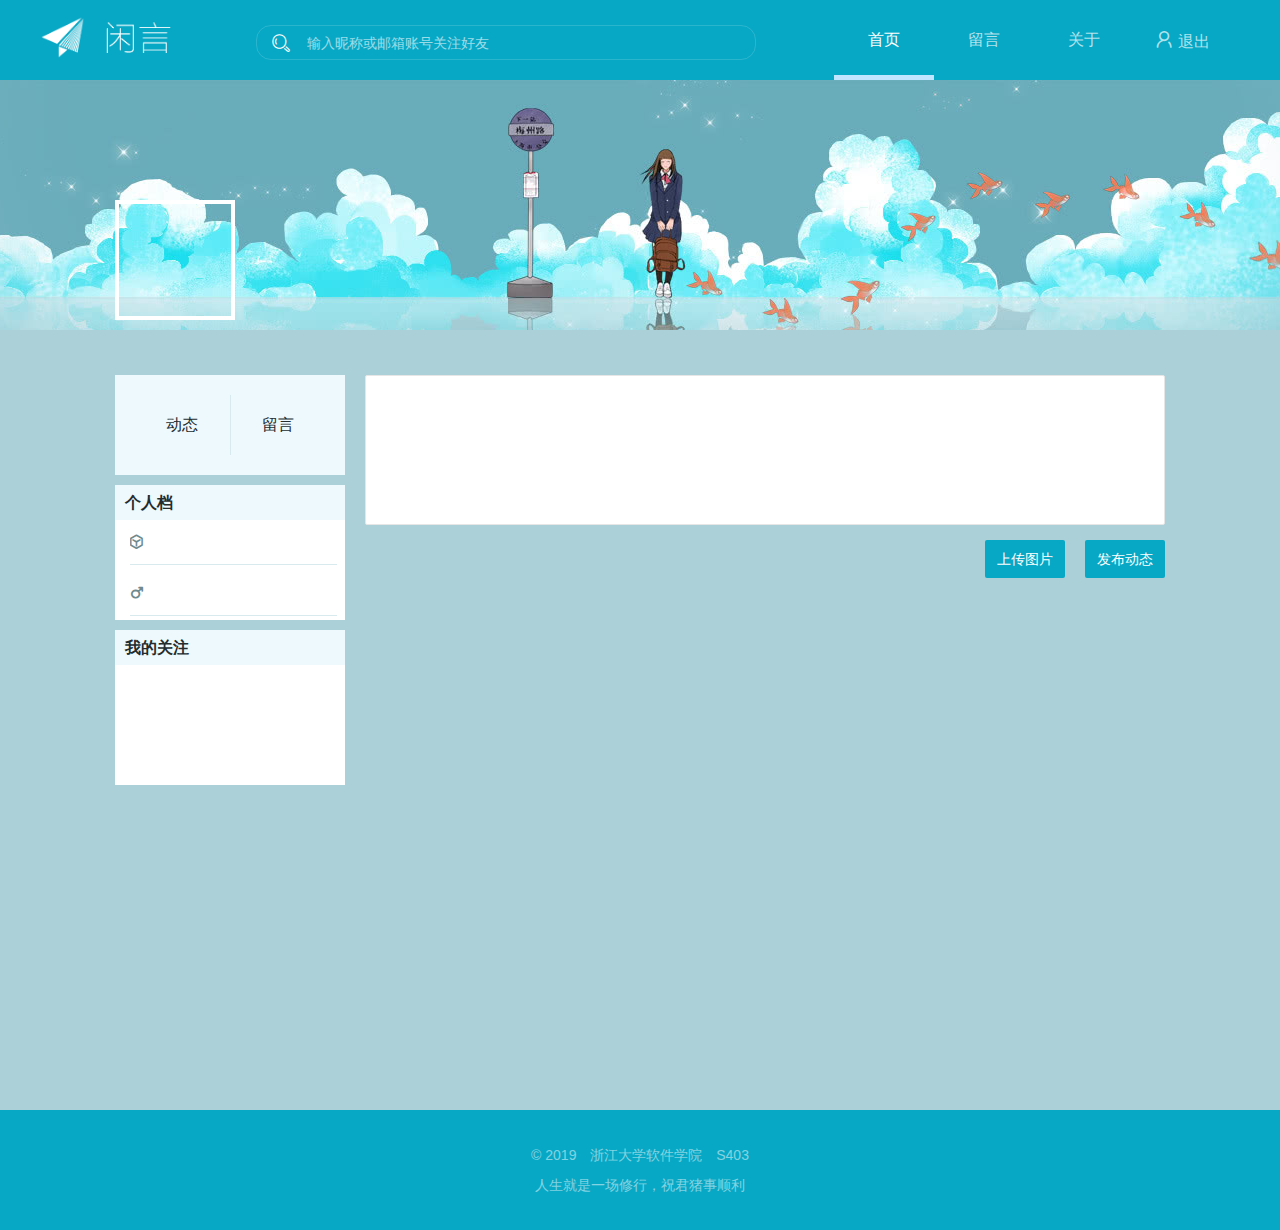
<file: index.html>
<!DOCTYPE html>
<html lang="en">
<head>
    <meta charset="UTF-8">
    <title>主页-闲言</title>
    <meta name="viewport" content="width=device-width, initial-scale=1">
    <link rel="stylesheet" href="res/layui/css/layui.css">
    <link rel="stylesheet" href="res/static/css/mian.css">

</head>
<body class="lay-blog">
<div class="header">
    <div class="header-wrap">
        <h1 class="logo pull-left">
            <a href="index.html">
                <img src="res/static/images/logo.png" alt="" class="logo-img">
                <img src="res/static/images/logo-text.png" alt="" class="logo-text">
            </a>
        </h1>
        <form class="layui-form blog-seach pull-left" action="">
            <div class="layui-form-item blog-sewrap">
                <div class="layui-input-block blog-sebox">
                    <i class="layui-icon layui-icon-search"></i>
                    <input type="text" name="title" lay-verify="title" autocomplete="off" class="layui-input" placeholder="输入昵称或邮箱账号关注好友">
                    <div class="search-output">
                        <ul class="search-follow">
                        </ul>
                    </div>
                </div>
            </div>
        </form>
        <div class="blog-nav pull-right">
            <ul class="layui-nav pull-left">
                <li class="layui-nav-item layui-this"><a href="index.html">首页</a></li>
                <li class="layui-nav-item"><a href="message.html">留言</a></li>
                <li class="layui-nav-item"><a href="about.html">关于</a></li>
            </ul>
            <a href="#" class="personal pull-left  layui-nav-item exit" style="font-size: 16px;">
                <i class="layui-icon layui-icon-username"></i>
                退出
            </a>
        </div>
        <div class="mobile-nav pull-right" id="mobile-nav">
            <a href="javascript:;">
                <i class="layui-icon layui-icon-more"></i>
            </a>
        </div>
    </div>
    <ul class="pop-nav" id="pop-nav">
        <li><a href="index.html">首页</a></li>
        <li><a href="message.html">留言</a></li>
        <li><a href="about.html">关于</a></li>
    </ul>
</div>
<div class="bg">
    <div class="bg-wrap">
        <div class="self-intro">
            <span class="head-pic"></span>
            <span class="nick"></span>
        </div>
    </div>
</div>
<div class="container-wrap indexTop">
    <!--屏幕正中动态列表-->
    <div class="index-container container">
        <div class="leftBar">
            <div class="data-statics">
                <div class="static-item">
                    <span></span>
                    <div>动态</div>
                </div>
                <div class="static-item">
                    <span></span>
                    <div>留言</div>
                </div>
            </div>
            <div class="personal-intro">
                <span class="intro-head">个人档</span>
                <span class="intro-item"><i class="layui-icon layui-icon-component"></i></span>
                <span class="intro-item"><i class="layui-icon layui-icon-nan"></i></span>
            </div>
            <div class="friendList">
                <span class="intro-head">我的关注</span>
                <ul class="friend-items">
                    <li>
                    </li>
                </ul>
            </div>
        </div>
        <div class="contar-wrap index-wrap">
            <div class="contar-wrap fixed">
                <form class="layui-form" action="">
                    <div class="layui-form-item layui-form-text">
                        <textarea class="layui-textarea" id="LAY-msg-content"></textarea>
                    </div>
                </form>
                <div class="item-list">
                    <span class="suc-upload " id="suc_upload"></span>
                    <span class="image-path " id="imagepath"></span>
                    <button class="btn" id="submit-btn">发布动态</button>
                    <span class="fileUpload">
                        <input type="file" id="upload" accept="image/jpg, image/png, image/jpeg, image/gif">
                        <button class="upload btn">上传图片</button>
                    </span>
                </div>
            </div>
        </div>
    </div>
</div>
<div class="footer">
    <p>
        <span>&copy; 2019</span>
        <span><a href="http://www.layui.com" target="_blank">浙江大学软件学院</a></span>
        <span>S403</span>
    </p>
    <p><span>人生就是一场修行，祝君猪事顺利</span></p>
</div>

<script src="res/jquery/Myfunc.js"></script>
<script src="res/layui/layui.js"></script>
<script>
    layui.config({
        base: 'res/static/js/'
    }).use('blog');
</script>
<script src="res/jquery/jquery-1.12.4.js"></script>
<script>
    $(function () {
        // 获取当前用户的个人信息以及好友动态
        let userAccount = JSON.parse(localStorage.getItem('UserAccount'));
        let pageOne;
        $.ajax({
            url:'http://47.100.226.85:8080/find-friends/look/homepage',
            type:'post',
            contentType:'application/json',
            xhrFields:{
                withCredentials:true
            },
            data:JSON.stringify({'owner':userAccount}),
            success:function (data) {
                console.log(data);
                pageOne = data.lastPage;
                // 初始化用户信息
                $('.head-pic').css({
                    background:`url("${data.personal.headpic}") center center`,
                    backgroundSize: "100%"
                });
                $('.nick').text(data.personal.nickname);
                $('.intro-item').eq(0).html('<i class="layui-icon layui-icon-component"></i>&nbsp;' + data.personal.motto);
                $('.intro-item').eq(1).html('<i class="layui-icon layui-icon-nan"></i>&nbsp;' + data.personal.sex + " " + data.personal.age + '岁 ' + data.personal.xinzuo);

                // 初始化首页统计信息
                $('.static-item').eq(0).children('span').text(data.statics.dongtai);
                $('.static-item').eq(1).children('span').text(data.statics.liuyan);

                // 初始化好友列表
                let content = '';
                for (let i = 0; i < data.friends.length; i++) {
                    content = content + `<li class="friendBox">
                                        <span class="item-head" style="background:url('${data.friends[i].headpic}') center center;background-size: 100%"></span>
                                        <span>${data.friends[i].nickname}</span>
                                        <span class="friendEmail" style="display: none" >${data.friends[i].email}</span>
                                        <div class="cancelFollow"><div class="canclebtn"></div></div>
                                  </li>`
                }
                $('.friend-items').html(content);
                //展示好友动态
                $(showMoment(data.dongtailist)).insertAfter(".fixed");
            }
        });

        $('.friend-items').delegate('li','click',function (event) {
            let friend = $(this).children('.friendEmail').text();
            let box=  $(this).children('.friendEmail').parents('.friendBox');
            if(event.target.className=='canclebtn'){
               if (confirm('确认取消关注？')){
                   $.ajax({
                       url:'http://47.100.226.85:8080/find-friends/user/makefriends',
                       xhrFields:{
                           withCredentials:true
                       },
                       data:JSON.stringify({
                           email:friend,
                           isDelete:'true'
                       }),
                       type:'post',
                       contentType:'application/json',
                       success:function () {
                           console.log($(this).parents('.friendBox'));
                          box.remove();
                       },
                   })
               }
            }
            else{
                localStorage.setItem("friendAccount", JSON.stringify(friend));
                var newWeb=window.open('_blank');
                newWeb.location='friendIndex.html';
            }

        });


        // 动态列表懒加载
        let flag = true;//是否在加载过程中
        let page =1;
        $(window).on('scroll', function () {
            if ($(window).height() + $(window).scrollTop() + 80 >= $(document).height() && flag && pageOne) {
                // 提示加载中
                $(".index-wrap").append('<div class="item-btn loading" ><span>加载中... </span><span class="loading-pic"></span></div>');
                flag = false; //加载中不允许插入加载提示
                page++;
                // 获取下一页动态
                $.ajax({
                    url:'http://47.100.226.85:8080/find-friends/moment/refresh',
                    xhrFields:{
                        withCredentials:true
                    },
                    data:JSON.stringify({
                        ownerAccount: userAccount,
                        pageNumber:page,
                        isPublish:'false'
                    }), // 参数是页码
                    type:'post',
                    contentType:'application/json',
                    success:function (data) {
                        console.log(data);
                            $(".index-wrap").append(showMoment(data.moments)); // 在动态列表内插入新的动态
                            $('.item-btn').remove();   // 移除加载提示
                            flag = true;
                            pageOne = data.lastPage;
                    },
                });
            }
        });
    });
</script>
</body>
</html>
</file>
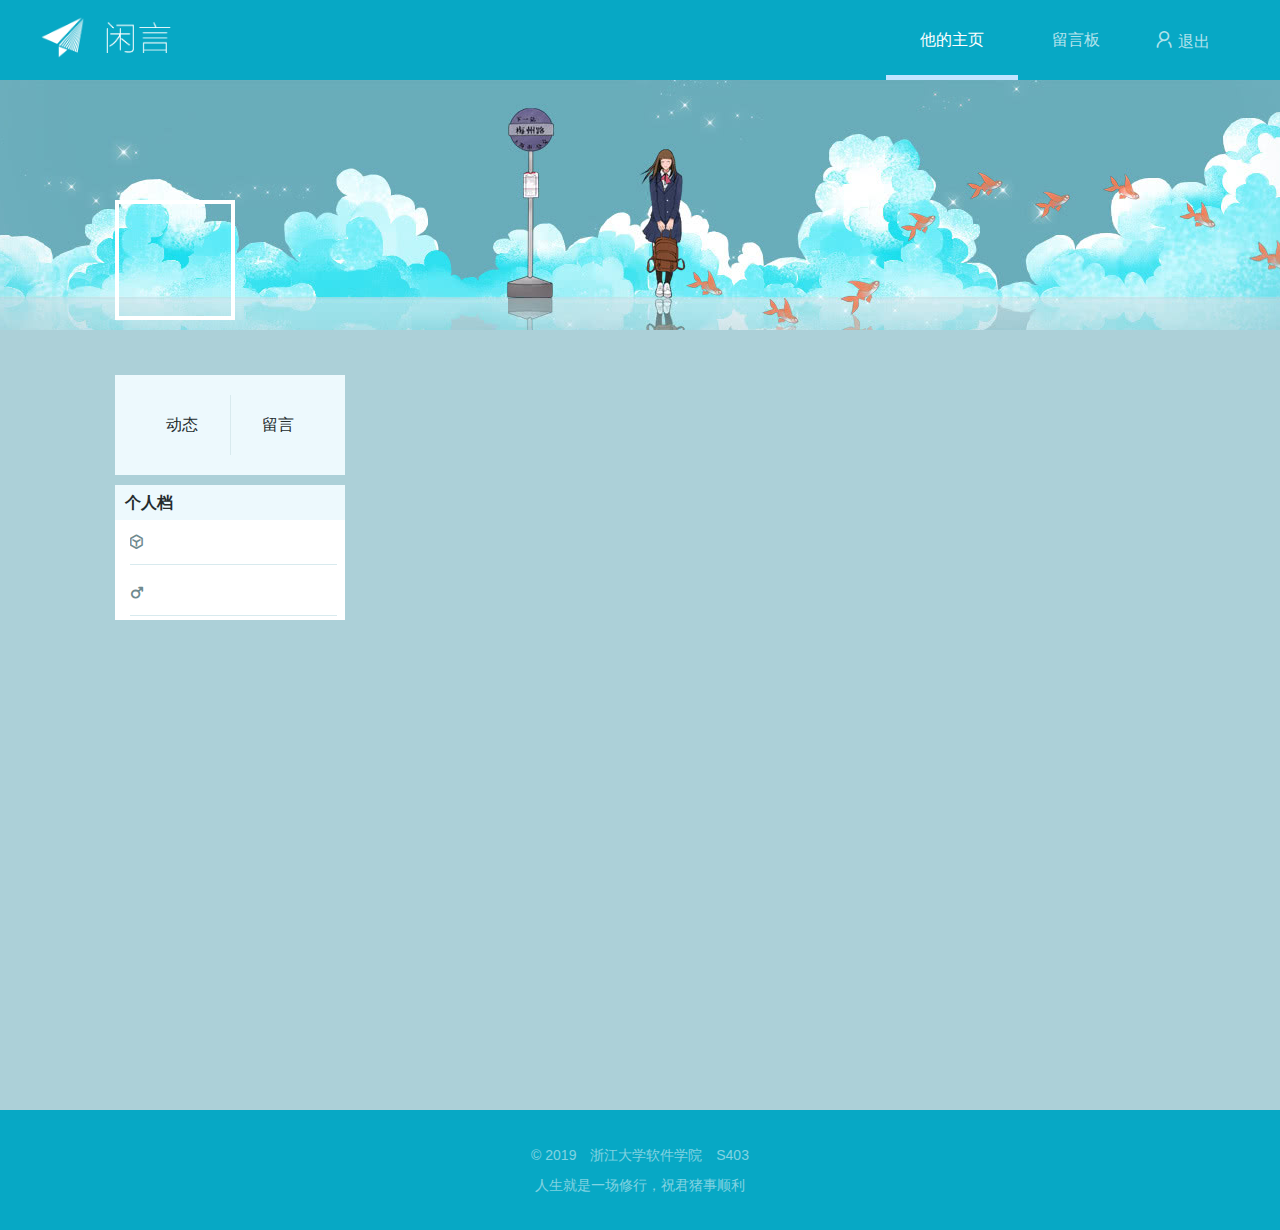
<file: friendIndex.html>
<!DOCTYPE html>
<html lang="en">
<head>
    <meta charset="UTF-8">
    <title>他的主页-闲言</title>
    <meta name="viewport" content="width=device-width, initial-scale=1">
    <link rel="stylesheet" href="res/layui/css/layui.css">
    <link rel="stylesheet" href="res/static/css/mian.css">

</head>
<body class="lay-blog">
<div class="header">
    <div class="header-wrap">
        <h1 class="logo pull-left">
            <a href="index.html">
                <img src="res/static/images/logo.png" alt="" class="logo-img">
                <img src="res/static/images/logo-text.png" alt="" class="logo-text">
            </a>
        </h1>
        <form class="layui-form blog-seach pull-left" action="">
            <div class="layui-form-item blog-sewrap">
                <div class="layui-input-block blog-sebox">
                </div>
            </div>
        </form>
        <div class="blog-nav pull-right">
            <ul class="layui-nav pull-left">
                <li class="layui-nav-item layui-this"><a href="friendIndex.html">他的主页</a></li>
                <li class="layui-nav-item"><a href="friendMessage.html">留言板</a></li>
            </ul>
            <a href="#" class="personal pull-left  layui-nav-item exit" style="font-size: 16px;">
                <i class="layui-icon layui-icon-username"></i>
                退出
            </a>
        </div>
        <div class="mobile-nav pull-right" id="mobile-nav">
            <a href="javascript:;">
                <i class="layui-icon layui-icon-more"></i>
            </a>
        </div>
    </div>
    <ul class="pop-nav" id="pop-nav">
        <li><a href="friendIndex.html">他的主页</a></li>
        <li><a href="friendMessage.html">留言板</a></li>
    </ul>
</div>
<div class="bg">
    <div class="bg-wrap">
        <div class="self-intro">
            <span class="head-pic"></span>
            <span class="nick"></span>
        </div>
    </div>
</div>
<div class="container-wrap indexTop">
    <!--屏幕正中动态列表-->
    <div class="index-container container">
        <div class="leftBar">
            <div class="data-statics">
                <div class="static-item">
                    <span></span>
                    <div>动态</div>
                </div>
                <div class="static-item">
                    <span></span>
                    <div>留言</div>
                </div>
            </div>
            <div class="personal-intro">
                <span class="intro-head">个人档</span>
                <span class="intro-item"><i class="layui-icon layui-icon-component"></i></span>
                <span class="intro-item"><i class="layui-icon layui-icon-nan"></i></span>
            </div>
        </div>
        <div class="contar-wrap index-wrap">
            <div class="contar-wrap fixed">
            </div>
        </div>
    </div>
</div>
<div class="footer">
    <p>
        <span>&copy; 2019</span>
        <span><a href="http://www.layui.com" target="_blank">浙江大学软件学院</a></span>
        <span>S403</span>
    </p>
    <p><span>人生就是一场修行，祝君猪事顺利</span></p>
</div>

<script src="res/jquery/Myfunc.js"></script>
<script src="res/layui/layui.js"></script>
<script>
    layui.config({
        base: 'res/static/js/'
    }).use('blog');
</script>
<script src="res/jquery/jquery-1.12.4.js"></script>
<script>
    $(function () {
        // 获取当前用户的个人信息以及好友动态
        let userAccount = JSON.parse(localStorage.getItem('friendAccount'));
        let pageOne;
        $.ajax({
            url:'http://47.100.226.85:8080/find-friends/look/homepage',
            type:'post',
            contentType:'application/json',
            xhrFields:{
                withCredentials:true
            },
            data:JSON.stringify({'owner':userAccount}),
            success:function (data) {
                console.log(data);
                pageOne = data.lastPage;
                // 初始化用户信息
                $('.head-pic').css({
                    background:`url("${data.personal.headpic}") center center`,
                    backgroundSize: "100%"
                });
                $('.nick').text(data.personal.nickname);
                $('.intro-item').eq(0).html('<i class="layui-icon layui-icon-component"></i>&nbsp;' + data.personal.motto);
                $('.intro-item').eq(1).html('<i class="layui-icon layui-icon-nan"></i>&nbsp;' + data.personal.sex + " " + data.personal.age + '岁 ' + data.personal.xinzuo);

                // 初始化首页统计信息
                $('.static-item').eq(0).children('span').text(data.statics.dongtai);
                $('.static-item').eq(1).children('span').text(data.statics.liuyan);

                //展示好友动态
                $(showMoment(data.dongtailist)).insertAfter(".fixed");
            }
        });

        $('.friend-items').delegate('li','click',function () {
            let friend = $(this).children('.friendEmail').text();
            console.log(friend);
            localStorage.setItem("UserAccount", JSON.stringify(friend));
            var newWeb=window.open('_blank');
            newWeb.location='index.html';
        });


        // 动态列表懒加载
        let flag = true;//是否在加载过程中
        let page =1;
        $(window).on('scroll', function () {
            if ($(window).height() + $(window).scrollTop() + 80 >= $(document).height() && flag && pageOne) {
                // 提示加载中
                $(".index-wrap").append('<div class="item-btn loading" ><span>加载中... </span><span class="loading-pic"></span></div>');
                flag = false; //加载中不允许插入加载提示
                page++;
                // 获取下一页动态
                $.ajax({
                    url:'http://47.100.226.85:8080/find-friends/moment/refresh',
                    xhrFields:{
                        withCredentials:true
                    },
                    data:JSON.stringify({
                        ownerAccount: userAccount,
                        pageNumber:page,
                        isPublish:'false'
                    }), // 参数是页码
                    type:'post',
                    contentType:'application/json',
                    success:function (data) {
                        console.log(data);
                            $(".index-wrap").append(showMoment(data.moments)); // 在动态列表内插入新的动态
                            $('.item-btn').remove();   // 移除加载提示
                            flag = true;
                            pageOne = data.lastPage;
                    },
                });
            }
        });
    });
</script>
</body>
</html>
</file>
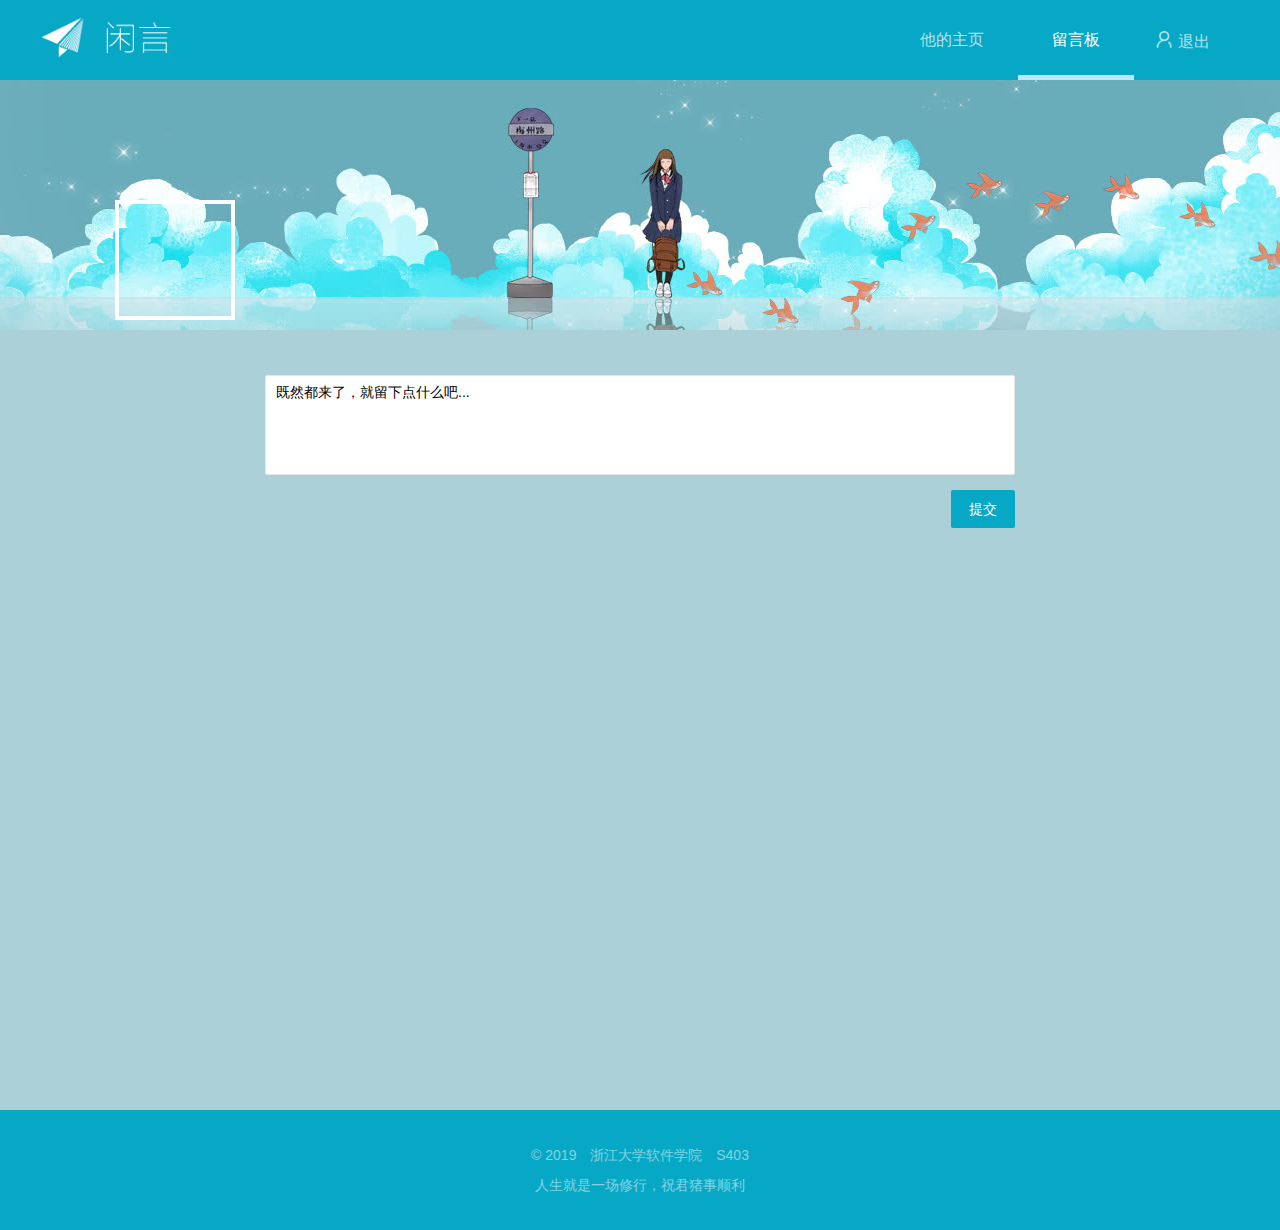
<file: friendMessage.html>
<!DOCTYPE html>
<html lang="en">
<head>
    <meta charset="UTF-8">
    <title>他的留言板-闲言</title>
    <meta name="viewport" content="width=device-width, initial-scale=1">
    <link rel="stylesheet" href="res/layui/css/layui.css">
    <link rel="stylesheet" href="res/static/css/mian.css">
</head>
<body class="lay-blog">
<div class="header">
    <div class="header-wrap">
        <h1 class="logo pull-left">
            <a href="index.html">
                <img src="res/static/images/logo.png" alt="" class="logo-img">
                <img src="res/static/images/logo-text.png" alt="" class="logo-text">
            </a>
        </h1>
        <form class="layui-form blog-seach pull-left" action="">
            <div class="layui-form-item blog-sewrap">
                <div class="layui-input-block blog-sebox">

                </div>
            </div>
        </form>
        <div class="blog-nav pull-right">
            <ul class="layui-nav pull-left">
                <li class="layui-nav-item"><a href="friendIndex.html">他的主页</a></li>
                <li class="layui-nav-item  layui-this"><a href="friendMessage.html">留言板</a></li>
            </ul>
            <a href="#" class="personal pull-left  layui-nav-item exit" style="font-size: 16px;">
                <i class="layui-icon layui-icon-username"></i>
                退出
            </a>
        </div>
        <div class="mobile-nav pull-right" id="mobile-nav">
            <a href="javascript:;">
                <i class="layui-icon layui-icon-more"></i>
            </a>
        </div>
    </div>
    <ul class="pop-nav" id="pop-nav">
        <li><a href="friendIndex.html">他的主页</a></li>
        <li><a href="friendMessage.html">留言板</a></li>
    </ul>
</div>
<div class="bg">
    <div class="bg-wrap">
        <div class="self-intro">
            <span class="head-pic"></span>
            <span class="nick"></span>
        </div>
    </div>
</div>
<div class="container-wrap">
    <div class="container container-message">
        <div class="contar-wrap" id="contar-wrap">
            <form class="layui-form" action="">
                <div class="layui-form-item layui-form-text">
                    <textarea class="layui-textarea" id="LAY-msg-content" style="resize:none">既然都来了，就留下点什么吧...</textarea>
                </div>
            </form>
            <div class="item-btn">
                <button class="layui-btn layui-btn-normal" id="item-btn1">提交</button>
            </div>
            <!--留言显示板块-->
            <div id="LAY-msg-box"></div>
            <div id="test1" class="paging"></div>
        </div>
    </div>
</div>
<div class="footer">
    <p>
        <span>&copy; 2019</span>
        <span><a href="http://www.layui.com" target="_blank">浙江大学软件学院</a></span>
        <span>S403</span>
    </p>
    <p><span>人生就是一场修行，祝君猪事顺利</span></p>
</div>
</div>
<script src="res/jquery/Myfunc.js"></script>
<script src="res/jquery/jquery-1.12.4.js"></script>
<script src="res/layui/layui.js"></script>
<script src="res/jquery/Myfunc.js"></script>
<script>
    layui.config({
        base: 'res/static/js/'
    }).use('blog');
</script>
<script>
    $(function () {
        // 初始化用户信息
        let user = JSON.parse(localStorage.getItem('friendAccount'));
        //解决placeholder问题
        $('#LAY-msg-content').on('focus',function () {
            $(this).text('');
        });

        $.ajax({
            url:'http://47.100.226.85:8080/find-friends/look/messages',
            type:'post',
            xhrFields:{
                withCredentials:true
            },
            contentType: "application/json",
            data:JSON.stringify({'ownerAccount':user}),
            success:function (data) {
                console.log(data);
                // 页面初始化
                $('.head-pic').css({
                    background:`url("${data.ownerInfo.headpic}") center center`,
                    backgroundSize: "100%"
                });
                $('.nick').text(data.ownerInfo.name);
                updateContent(data.messages);

                // 分页设置
                layui.laypage.render({
                    elem: 'test1', //test1是ID，不用加#号
                    count: data.totalMessages,
                    theme: '#07A8C5',
                    jump: function (obj,first) {
                       let curPage = obj.curr;
                        if(!first) {
                            $.ajax({
                                url:'http://47.100.226.85:8080/find-friends/message/refresh',
                                xhrFields:{
                                    withCredentials:true
                                },
                                data:JSON.stringify({
                                    ownerAccount: user,
                                    pageNumber:curPage,
                                    isPublish:'false'
                                }), // 参数是页码
                                type:'post',
                                contentType:'application/json',
                                success:function (data) {
                                    console.log(data);
                                    updateContent(data.messages);
                                },
                            });
                        }
                    }
                });
            }
        });
    })
</script>

</body>
</file>
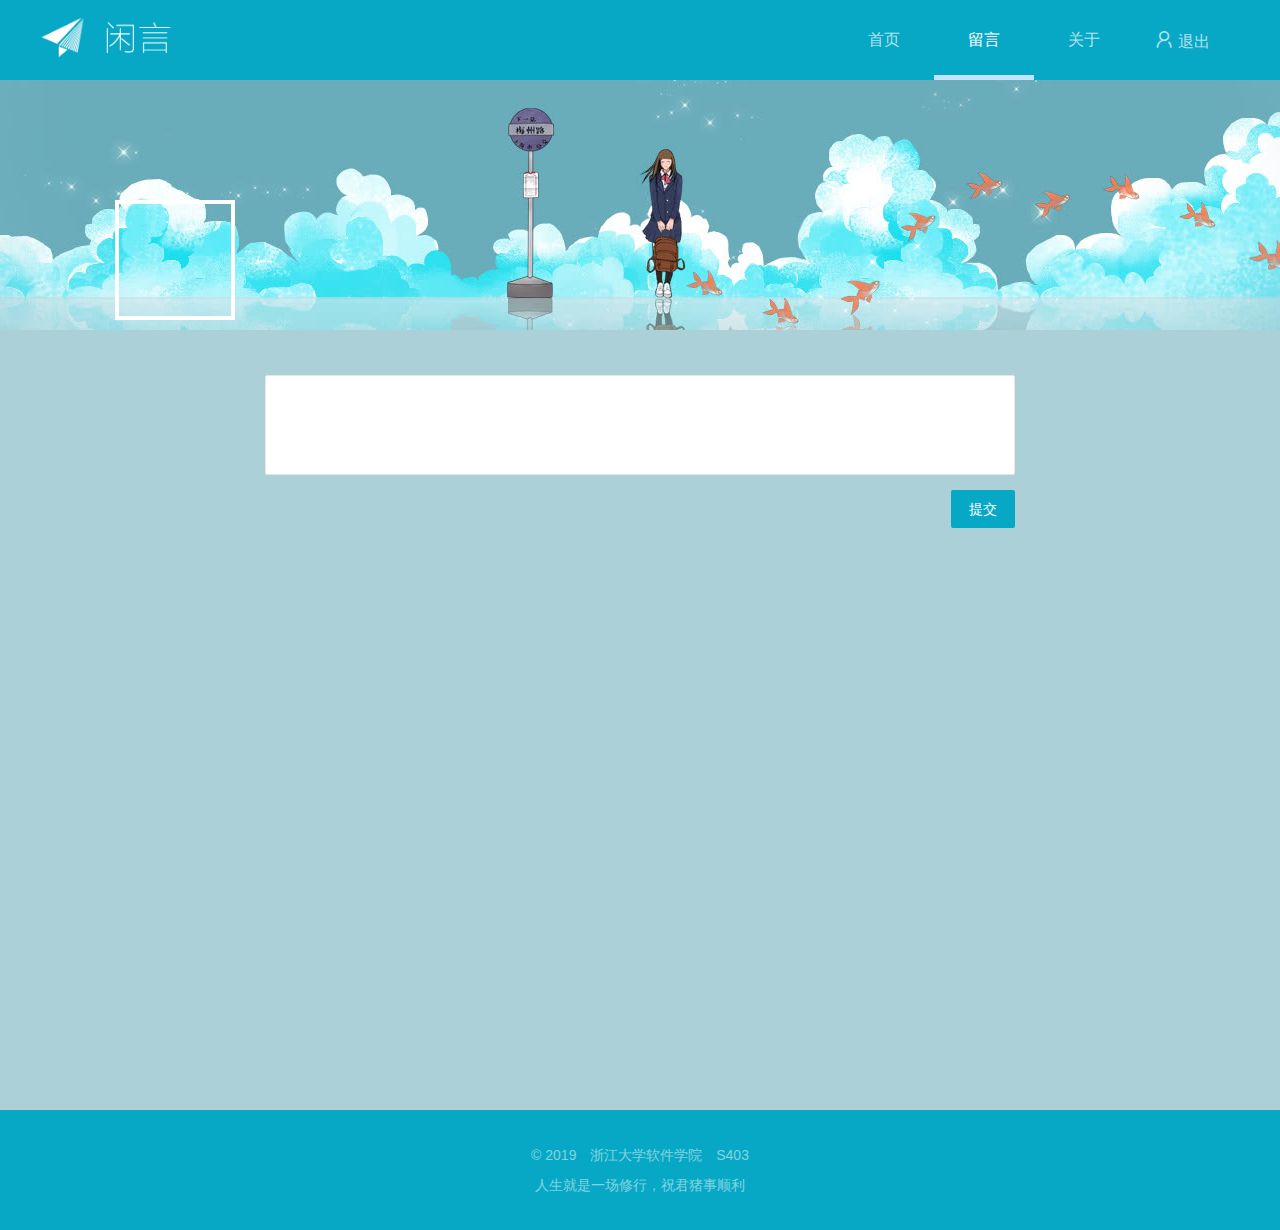
<file: message.html>
<!DOCTYPE html>
<html lang="en">
<head>
    <meta charset="UTF-8">
    <title>留言板-闲言</title>
    <meta name="viewport" content="width=device-width, initial-scale=1">
    <link rel="stylesheet" href="res/layui/css/layui.css">
    <link rel="stylesheet" href="res/static/css/mian.css">
</head>
<body class="lay-blog">
<div class="header">
    <div class="header-wrap">
        <h1 class="logo pull-left">
            <a href="index.html">
                <img src="res/static/images/logo.png" alt="" class="logo-img">
                <img src="res/static/images/logo-text.png" alt="" class="logo-text">
            </a>
        </h1>
        <form class="layui-form blog-seach pull-left" action="">
            <div class="layui-form-item blog-sewrap">
                <div class="layui-input-block blog-sebox">
                </div>
            </div>
        </form>
        <div class="blog-nav pull-right">
            <ul class="layui-nav pull-left">
                <li class="layui-nav-item"><a href="index.html">首页</a></li>
                <li class="layui-nav-item  layui-this"><a href="message.html">留言</a></li>
                <li class="layui-nav-item"><a href="about.html">关于</a></li>
            </ul>
            <a href="#" class="personal pull-left  layui-nav-item exit" style="font-size: 16px;">
                <i class="layui-icon layui-icon-username"></i>
                退出
            </a>
        </div>
        <div class="mobile-nav pull-right" id="mobile-nav">
            <a href="javascript:;">
                <i class="layui-icon layui-icon-more"></i>
            </a>
        </div>
    </div>
    <ul class="pop-nav" id="pop-nav">
        <li><a href="index.html">首页</a></li>
        <li><a href="message.html">留言</a></li>
        <li><a href="about.html">关于</a></li>
    </ul>
</div>
<div class="bg">
    <div class="bg-wrap">
        <div class="self-intro">
            <span class="head-pic"></span>
            <span class="nick"></span>
        </div>
    </div>
</div>
<div class="container-wrap">
    <div class="container container-message">
        <div class="contar-wrap" id="contar-wrap">
            <form class="layui-form" action="">
                <div class="layui-form-item layui-form-text">
                    <textarea class="layui-textarea" id="LAY-msg-content" style="resize:none"></textarea>
                </div>
            </form>
            <div class="item-btn">
                <button class="layui-btn layui-btn-normal" id="item-btn">提交</button>
            </div>
            <!--留言显示板块-->
            <div id="LAY-msg-box"></div>
            <div id="test1" class="paging"></div>
        </div>
    </div>
</div>
<div class="footer">
    <p>
        <span>&copy; 2019</span>
        <span><a href="http://www.layui.com" target="_blank">浙江大学软件学院</a></span>
        <span>S403</span>
    </p>
    <p><span>人生就是一场修行，祝君猪事顺利</span></p>
</div>
</div>
<script src="res/jquery/Myfunc.js"></script>
<script src="res/jquery/jquery-1.12.4.js"></script>
<script src="res/layui/layui.js"></script>
<script src="res/jquery/Myfunc.js"></script>
<script>
    layui.config({
        base: 'res/static/js/'
    }).use('blog');
</script>
<script>
    $(function () {
        // 初始化用户信息
        let user = JSON.parse(localStorage.getItem('UserAccount'));

        $.ajax({
            url:'http://47.100.226.85:8080/find-friends/look/messages',
            type:'post',
            xhrFields:{
                withCredentials:true
            },
            contentType: "application/json",
            data:JSON.stringify({'ownerAccount':user}),
            success:function (data) {
                console.log(data);
                // 页面初始化
                $('.head-pic').css({
                    background:`url("${data.ownerInfo.headpic}") center center`,
                    backgroundSize: "100%"
                });
                $('.nick').text(data.ownerInfo.name);
                updateContent(data.messages);

                // 分页设置
                layui.laypage.render({
                    elem: 'test1', //test1是ID，不用加#号
                    count: data.totalMessages,
                    theme: '#07A8C5',
                    jump: function (obj,first) {
                       let curPage = obj.curr;
                        if(!first) {
                            $.ajax({
                                url:'http://47.100.226.85:8080/find-friends/message/refresh',
                                xhrFields:{
                                    withCredentials:true
                                },
                                data:JSON.stringify({
                                    ownerAccount: user,
                                    pageNumber:curPage,
                                    isPublish:'false'
                                }), // 参数是页码
                                type:'post',
                                contentType:'application/json',
                                success:function (data) {
                                    console.log(data);
                                    updateContent(data.messages);
                                },
                            });
                        }
                    }
                });
            }
        });
    })
</script>

</body>
</file>
<file: res/layui/css/layui.css>
/** layui-v2.2.6 MIT License By https://www.layui.com */
.layui-inline, img {
    display: inline-block;
    vertical-align: middle
}

h1, h2, h3, h4, h5, h6 {
    font-weight: 400
}

.layui-edge, .layui-header, .layui-inline, .layui-main {
    position: relative
}

.layui-btn, .layui-edge, .layui-inline, img {
    vertical-align: middle
}

.layui-btn, .layui-disabled, .layui-icon, .layui-unselect {
    -webkit-user-select: none;
    -ms-user-select: none;
    -moz-user-select: none
}

blockquote, body, button, dd, div, dl, dt, form, h1, h2, h3, h4, h5, h6, input, li, ol, p, pre, td, textarea, th, ul {
    margin: 0;
    padding: 0;
    -webkit-tap-highlight-color: rgba(0, 0, 0, 0)
}

a:active, a:hover {
    outline: 0
}

img {
    border: none
}

li {
    list-style: none
}

table {
    border-collapse: collapse;
    border-spacing: 0
}

h4, h5, h6 {
    font-size: 100%
}

button, input, optgroup, option, select, textarea {
    font-family: inherit;
    font-size: inherit;
    font-style: inherit;
    font-weight: inherit;
    outline: 0
}

pre {
    white-space: pre-wrap;
    white-space: -moz-pre-wrap;
    white-space: -pre-wrap;
    white-space: -o-pre-wrap;
    word-wrap: break-word
}

body {
    line-height: 24px;
    font: 14px Helvetica Neue, Helvetica, PingFang SC, \5FAE\8F6F\96C5\9ED1, Tahoma, Arial, sans-serif
}

hr {
    height: 1px;
    margin: 10px 0;
    border: 0;
    clear: both
}

a {
    color: #333;
    text-decoration: none
}

a:hover {
    color: #777
}

a cite {
    font-style: normal;
    *cursor: pointer
}

.layui-border-box, .layui-border-box * {
    box-sizing: border-box
}

.layui-box, .layui-box * {
    box-sizing: content-box
}

.layui-clear {
    clear: both;
    *zoom: 1
}

.layui-clear:after {
    content: '\20';
    clear: both;
    *zoom: 1;
    display: block;
    height: 0
}

.layui-inline {
    *display: inline;
    *zoom: 1
}

.layui-edge {
    display: inline-block;
    width: 0;
    height: 0;
    border-width: 6px;
    border-style: dashed;
    border-color: transparent;
    overflow: hidden
}

.layui-edge-top {
    top: -4px;
    border-bottom-color: #999;
    border-bottom-style: solid
}

.layui-edge-right {
    border-left-color: #999;
    border-left-style: solid
}

.layui-edge-bottom {
    top: 2px;
    border-top-color: #999;
    border-top-style: solid
}

.layui-edge-left {
    border-right-color: #999;
    border-right-style: solid
}

.layui-elip {
    text-overflow: ellipsis;
    overflow: hidden;
    white-space: nowrap
}

.layui-disabled, .layui-disabled:hover {
    color: #d2d2d2 !important;
    cursor: not-allowed !important
}

.layui-circle {
    border-radius: 100%
}

.layui-show {
    display: block !important
}

.layui-hide {
    display: none !important
}

@font-face {
    font-family: layui-icon;
    src: url(../font/iconfont.eot?v=226_rc2);
    src: url(../font/iconfont.eot?v=226_rc2#iefix) format('embedded-opentype'), url(../font/iconfont.svg?v=226_rc2#iconfont) format('svg'), url(../font/iconfont.woff?v=226_rc2) format('woff'), url(../font/iconfont.ttf?v=226_rc2) format('truetype')
}

.layui-icon {
    font-family: layui-icon !important;
    font-size: 16px;
    font-style: normal;
    -webkit-font-smoothing: antialiased;
    -moz-osx-font-smoothing: grayscale
}

.layui-icon-duihua:before {
    content: "\e611"
}

.layui-icon-shezhi:before {
    content: "\e614"
}

.layui-icon-yinshenim:before {
    content: "\e60f"
}

.layui-icon-search:before {
    content: "\e615"
}

.layui-icon-fenxiang1:before {
    content: "\e641"
}

.layui-icon-shezhi1:before {
    content: "\e620"
}

.layui-icon-yinqing:before {
    content: "\e628"
}

.layui-icon-close:before {
    content: "\1006"
}

.layui-icon-close-fill:before {
    content: "\1007"
}

.layui-icon-baobiao:before {
    content: "\e629"
}

.layui-icon-star:before {
    content: "\e600"
}

.layui-icon-yuandian:before {
    content: "\e617"
}

.layui-icon-chat:before {
    content: "\e606"
}

.layui-icon-logo:before {
    content: "\e609"
}

.layui-icon-list:before {
    content: "\e60a"
}

.layui-icon-tubiao:before {
    content: "\e62c"
}

.layui-icon-ok-circle:before {
    content: "\1005"
}

.layui-icon-huanfu2:before {
    content: "\e61b"
}

.layui-icon-On-line:before {
    content: "\e610"
}

.layui-icon-biaoge:before {
    content: "\e62d"
}

.layui-icon-right:before {
    content: "\e602"
}

.layui-icon-left:before {
    content: "\e603"
}

.layui-icon-cart-simple:before {
    content: "\e698"
}

.layui-icon-cry:before {
    content: "\e69c"
}

.layui-icon-smile:before {
    content: "\e6af"
}

.layui-icon-survey:before {
    content: "\e6b2"
}

.layui-icon-tree:before {
    content: "\e62e"
}

.layui-icon-iconfont17:before {
    content: "\e62f"
}

.layui-icon-tianjia:before {
    content: "\e61f"
}

.layui-icon-download-circle:before {
    content: "\e601"
}

.layui-icon-xuanzemoban48:before {
    content: "\e630"
}

.layui-icon-gongju:before {
    content: "\e631"
}

.layui-icon-face-surprised:before {
    content: "\e664"
}

.layui-icon-bianji:before {
    content: "\e642"
}

.layui-icon-speaker:before {
    content: "\e645"
}

.layui-icon-down:before {
    content: "\e61a"
}

.layui-icon-wenjian:before {
    content: "\e621"
}

.layui-icon-layouts:before {
    content: "\e632"
}

.layui-icon-duigou:before {
    content: "\e618"
}

.layui-icon-tianjia1:before {
    content: "\e608"
}

.layui-icon-yaoyaozhibofanye:before {
    content: "\e633"
}

.layui-icon-read:before {
    content: "\e705"
}

.layui-icon-404:before {
    content: "\e61c"
}

.layui-icon-lunbozutu:before {
    content: "\e634"
}

.layui-icon-help:before {
    content: "\e607"
}

.layui-icon-daima1:before {
    content: "\e635"
}

.layui-icon-jinshui:before {
    content: "\e636"
}

.layui-icon-username:before {
    content: "\e66f"
}

.layui-icon-find-fill:before {
    content: "\e670"
}

.layui-icon-about:before {
    content: "\e60b"
}

.layui-icon-location:before {
    content: "\e715"
}

.layui-icon-up:before {
    content: "\e619"
}

.layui-icon-pause:before {
    content: "\e651"
}

.layui-icon-riqi:before {
    content: "\e637"
}

.layui-icon-uploadfile:before {
    content: "\e61d"
}

.layui-icon-delete:before {
    content: "\e640"
}

.layui-icon-play:before {
    content: "\e652"
}

.layui-icon-top:before {
    content: "\e604"
}

.layui-icon-haoyouqingqiu:before {
    content: "\e612"
}

.layui-icon-refresh-3:before {
    content: "\e9aa"
}

.layui-icon-weibiaoti1:before {
    content: "\e605"
}

.layui-icon-chuangkou:before {
    content: "\e638"
}

.layui-icon-comiisbiaoqing:before {
    content: "\e60c"
}

.layui-icon-zhengque:before {
    content: "\e616"
}

.layui-icon-dollar:before {
    content: "\e659"
}

.layui-icon-iconfontwodehaoyou:before {
    content: "\e613"
}

.layui-icon-wenjianxiazai:before {
    content: "\e61e"
}

.layui-icon-tupian:before {
    content: "\e60d"
}

.layui-icon-lianjie:before {
    content: "\e64c"
}

.layui-icon-diamond:before {
    content: "\e735"
}

.layui-icon-jilu:before {
    content: "\e60e"
}

.layui-icon-liucheng:before {
    content: "\e622"
}

.layui-icon-fontstrikethrough:before {
    content: "\e64f"
}

.layui-icon-unlink:before {
    content: "\e64d"
}

.layui-icon-bianjiwenzi:before {
    content: "\e639"
}

.layui-icon-sanjiao:before {
    content: "\e623"
}

.layui-icon-danxuankuanghouxuan:before {
    content: "\e63f"
}

.layui-icon-danxuankuangxuanzhong:before {
    content: "\e643"
}

.layui-icon-juzhongduiqi:before {
    content: "\e647"
}

.layui-icon-youduiqi:before {
    content: "\e648"
}

.layui-icon-zuoduiqi:before {
    content: "\e649"
}

.layui-icon-gongsisvgtubiaozongji22:before {
    content: "\e626"
}

.layui-icon-gongsisvgtubiaozongji23:before {
    content: "\e627"
}

.layui-icon-refresh-2:before {
    content: "\1002"
}

.layui-icon-loading-1:before {
    content: "\e63e"
}

.layui-icon-return:before {
    content: "\e65c"
}

.layui-icon-jiacu:before {
    content: "\e62b"
}

.layui-icon-uploading:before {
    content: "\e67c"
}

.layui-icon-liaotianduihuaimgoutong:before {
    content: "\e63a"
}

.layui-icon-video:before {
    content: "\e6ed"
}

.layui-icon-headset:before {
    content: "\e6fc"
}

.layui-icon-wenjianjiafan:before {
    content: "\e624"
}

.layui-icon-shouji:before {
    content: "\e63b"
}

.layui-icon-tianjia2:before {
    content: "\e654"
}

.layui-icon-wenjianjia:before {
    content: "\e7a0"
}

.layui-icon-biaoqing:before {
    content: "\e650"
}

.layui-icon-html:before {
    content: "\e64b"
}

.layui-icon-biaodan:before {
    content: "\e63c"
}

.layui-icon-cart:before {
    content: "\e657"
}

.layui-icon-camera-fill:before {
    content: "\e65d"
}

.layui-icon-25:before {
    content: "\e62a"
}

.layui-icon-emwdaima:before {
    content: "\e64e"
}

.layui-icon-fire:before {
    content: "\e756"
}

.layui-icon-set:before {
    content: "\e716"
}

.layui-icon-zitixiahuaxian:before {
    content: "\e646"
}

.layui-icon-sanjiao1:before {
    content: "\e625"
}

.layui-icon-tips:before {
    content: "\e702"
}

.layui-icon-tupian-copy-copy:before {
    content: "\e64a"
}

.layui-icon-more-vertical:before {
    content: "\e671"
}

.layui-icon-zhuti2:before {
    content: "\e66c"
}

.layui-icon-loading:before {
    content: "\e63d"
}

.layui-icon-xieti:before {
    content: "\e644"
}

.layui-icon-refresh-1:before {
    content: "\e666"
}

.layui-icon-rmb:before {
    content: "\e65e"
}

.layui-icon-home:before {
    content: "\e68e"
}

.layui-icon-user:before {
    content: "\e770"
}

.layui-icon-notice:before {
    content: "\e667"
}

.layui-icon-login-weibo:before {
    content: "\e675"
}

.layui-icon-voice:before {
    content: "\e688"
}

.layui-icon-download:before {
    content: "\e681"
}

.layui-icon-login-qq:before {
    content: "\e676"
}

.layui-icon-snowflake:before {
    content: "\e6b1"
}

.layui-icon-yemian1:before {
    content: "\e655"
}

.layui-icon-template:before {
    content: "\e663"
}

.layui-icon-auz:before {
    content: "\e672"
}

.layui-icon-console:before {
    content: "\e665"
}

.layui-icon-app:before {
    content: "\e653"
}

.layui-icon-prev:before {
    content: "\e65a"
}

.layui-icon-website:before {
    content: "\e7ae"
}

.layui-icon-next:before {
    content: "\e65b"
}

.layui-icon-component:before {
    content: "\e857"
}

.layui-icon-more:before {
    content: "\e65f"
}

.layui-icon-login-wechat:before {
    content: "\e677"
}

.layui-icon-shrink-right:before {
    content: "\e668"
}

.layui-icon-spread-left:before {
    content: "\e66b"
}

.layui-icon-camera:before {
    content: "\e660"
}

.layui-icon-note:before {
    content: "\e66e"
}

.layui-icon-refresh:before {
    content: "\e669"
}

.layui-icon-nv:before {
    content: "\e661"
}

.layui-icon-nan:before {
    content: "\e662"
}

.layui-icon-password:before {
    content: "\e673"
}

.layui-icon-senior:before {
    content: "\e674"
}

.layui-icon-theme:before {
    content: "\e66a"
}

.layui-icon-tread:before {
    content: "\e6c5"
}

.layui-icon-praise:before {
    content: "\e6c6"
}

.layui-icon-star-fill:before {
    content: "\e658"
}

.layui-icon-template-1:before {
    content: "\e656"
}

.layui-icon-loading-2:before {
    content: "\e66d"
}

.layui-icon-vercode:before {
    content: "\e679"
}

.layui-icon-cellphone:before {
    content: "\e678"
}

.layui-main {
    width: 1140px;
    margin: 0 auto
}

.layui-header {
    z-index: 1000;
    height: 60px
}

.layui-header a:hover {
    transition: all .5s;
    -webkit-transition: all .5s
}

.layui-side {
    position: fixed;
    left: 0;
    top: 0;
    bottom: 0;
    z-index: 999;
    width: 200px;
    overflow-x: hidden
}

.layui-side-scroll {
    position: relative;
    width: 220px;
    height: 100%;
    overflow-x: hidden
}

.layui-body {
    position: absolute;
    left: 200px;
    right: 0;
    top: 0;
    bottom: 0;
    z-index: 998;
    width: auto;
    overflow: hidden;
    overflow-y: auto;
    box-sizing: border-box
}

.layui-layout-body {
    overflow: hidden
}

.layui-layout-admin .layui-header {
    background-color: #23262E
}

.layui-layout-admin .layui-side {
    top: 60px;
    width: 200px;
    overflow-x: hidden
}

.layui-layout-admin .layui-body {
    top: 60px;
    bottom: 44px
}

.layui-layout-admin .layui-main {
    width: auto;
    margin: 0 15px
}

.layui-layout-admin .layui-footer {
    position: fixed;
    left: 200px;
    right: 0;
    bottom: 0;
    height: 44px;
    line-height: 44px;
    padding: 0 15px;
    background-color: #eee
}

.layui-layout-admin .layui-logo {
    position: absolute;
    left: 0;
    top: 0;
    width: 200px;
    height: 100%;
    line-height: 60px;
    text-align: center;
    color: #009688;
    font-size: 16px
}

.layui-layout-admin .layui-header .layui-nav {
    background: 0 0
}

.layui-layout-left {
    position: absolute !important;
    left: 200px;
    top: 0
}

.layui-layout-right {
    position: absolute !important;
    right: 0;
    top: 0
}

.layui-container {
    position: relative;
    margin: 0 auto;
    padding: 0 15px;
    box-sizing: border-box
}

.layui-fluid {
    position: relative;
    margin: 0 auto;
    padding: 0 15px
}

.layui-row:after, .layui-row:before {
    content: '';
    display: block;
    clear: both
}

.layui-col-lg1, .layui-col-lg10, .layui-col-lg11, .layui-col-lg12, .layui-col-lg2, .layui-col-lg3, .layui-col-lg4, .layui-col-lg5, .layui-col-lg6, .layui-col-lg7, .layui-col-lg8, .layui-col-lg9, .layui-col-md1, .layui-col-md10, .layui-col-md11, .layui-col-md12, .layui-col-md2, .layui-col-md3, .layui-col-md4, .layui-col-md5, .layui-col-md6, .layui-col-md7, .layui-col-md8, .layui-col-md9, .layui-col-sm1, .layui-col-sm10, .layui-col-sm11, .layui-col-sm12, .layui-col-sm2, .layui-col-sm3, .layui-col-sm4, .layui-col-sm5, .layui-col-sm6, .layui-col-sm7, .layui-col-sm8, .layui-col-sm9, .layui-col-xs1, .layui-col-xs10, .layui-col-xs11, .layui-col-xs12, .layui-col-xs2, .layui-col-xs3, .layui-col-xs4, .layui-col-xs5, .layui-col-xs6, .layui-col-xs7, .layui-col-xs8, .layui-col-xs9 {
    position: relative;
    display: block;
    box-sizing: border-box
}

.layui-col-xs1, .layui-col-xs10, .layui-col-xs11, .layui-col-xs12, .layui-col-xs2, .layui-col-xs3, .layui-col-xs4, .layui-col-xs5, .layui-col-xs6, .layui-col-xs7, .layui-col-xs8, .layui-col-xs9 {
    float: left
}

.layui-col-xs1 {
    width: 8.33333333%
}

.layui-col-xs2 {
    width: 16.66666667%
}

.layui-col-xs3 {
    width: 25%
}

.layui-col-xs4 {
    width: 33.33333333%
}

.layui-col-xs5 {
    width: 41.66666667%
}

.layui-col-xs6 {
    width: 50%
}

.layui-col-xs7 {
    width: 58.33333333%
}

.layui-col-xs8 {
    width: 66.66666667%
}

.layui-col-xs9 {
    width: 75%
}

.layui-col-xs10 {
    width: 83.33333333%
}

.layui-col-xs11 {
    width: 91.66666667%
}

.layui-col-xs12 {
    width: 100%
}

.layui-col-xs-offset1 {
    margin-left: 8.33333333%
}

.layui-col-xs-offset2 {
    margin-left: 16.66666667%
}

.layui-col-xs-offset3 {
    margin-left: 25%
}

.layui-col-xs-offset4 {
    margin-left: 33.33333333%
}

.layui-col-xs-offset5 {
    margin-left: 41.66666667%
}

.layui-col-xs-offset6 {
    margin-left: 50%
}

.layui-col-xs-offset7 {
    margin-left: 58.33333333%
}

.layui-col-xs-offset8 {
    margin-left: 66.66666667%
}

.layui-col-xs-offset9 {
    margin-left: 75%
}

.layui-col-xs-offset10 {
    margin-left: 83.33333333%
}

.layui-col-xs-offset11 {
    margin-left: 91.66666667%
}

.layui-col-xs-offset12 {
    margin-left: 100%
}

@media screen and (max-width: 768px) {
    .layui-hide-xs {
        display: none !important
    }

    .layui-show-xs-block {
        display: block !important
    }

    .layui-show-xs-inline {
        display: inline !important
    }

    .layui-show-xs-inline-block {
        display: inline-block !important
    }
}

@media screen and (min-width: 768px) {
    .layui-container {
        width: 750px
    }

    .layui-hide-sm {
        display: none !important
    }

    .layui-show-sm-block {
        display: block !important
    }

    .layui-show-sm-inline {
        display: inline !important
    }

    .layui-show-sm-inline-block {
        display: inline-block !important
    }

    .layui-col-sm1, .layui-col-sm10, .layui-col-sm11, .layui-col-sm12, .layui-col-sm2, .layui-col-sm3, .layui-col-sm4, .layui-col-sm5, .layui-col-sm6, .layui-col-sm7, .layui-col-sm8, .layui-col-sm9 {
        float: left
    }

    .layui-col-sm1 {
        width: 8.33333333%
    }

    .layui-col-sm2 {
        width: 16.66666667%
    }

    .layui-col-sm3 {
        width: 25%
    }

    .layui-col-sm4 {
        width: 33.33333333%
    }

    .layui-col-sm5 {
        width: 41.66666667%
    }

    .layui-col-sm6 {
        width: 50%
    }

    .layui-col-sm7 {
        width: 58.33333333%
    }

    .layui-col-sm8 {
        width: 66.66666667%
    }

    .layui-col-sm9 {
        width: 75%
    }

    .layui-col-sm10 {
        width: 83.33333333%
    }

    .layui-col-sm11 {
        width: 91.66666667%
    }

    .layui-col-sm12 {
        width: 100%
    }

    .layui-col-sm-offset1 {
        margin-left: 8.33333333%
    }

    .layui-col-sm-offset2 {
        margin-left: 16.66666667%
    }

    .layui-col-sm-offset3 {
        margin-left: 25%
    }

    .layui-col-sm-offset4 {
        margin-left: 33.33333333%
    }

    .layui-col-sm-offset5 {
        margin-left: 41.66666667%
    }

    .layui-col-sm-offset6 {
        margin-left: 50%
    }

    .layui-col-sm-offset7 {
        margin-left: 58.33333333%
    }

    .layui-col-sm-offset8 {
        margin-left: 66.66666667%
    }

    .layui-col-sm-offset9 {
        margin-left: 75%
    }

    .layui-col-sm-offset10 {
        margin-left: 83.33333333%
    }

    .layui-col-sm-offset11 {
        margin-left: 91.66666667%
    }

    .layui-col-sm-offset12 {
        margin-left: 100%
    }
}

@media screen and (min-width: 992px) {
    .layui-container {
        width: 970px
    }

    .layui-hide-md {
        display: none !important
    }

    .layui-show-md-block {
        display: block !important
    }

    .layui-show-md-inline {
        display: inline !important
    }

    .layui-show-md-inline-block {
        display: inline-block !important
    }

    .layui-col-md1, .layui-col-md10, .layui-col-md11, .layui-col-md12, .layui-col-md2, .layui-col-md3, .layui-col-md4, .layui-col-md5, .layui-col-md6, .layui-col-md7, .layui-col-md8, .layui-col-md9 {
        float: left
    }

    .layui-col-md1 {
        width: 8.33333333%
    }

    .layui-col-md2 {
        width: 16.66666667%
    }

    .layui-col-md3 {
        width: 25%
    }

    .layui-col-md4 {
        width: 33.33333333%
    }

    .layui-col-md5 {
        width: 41.66666667%
    }

    .layui-col-md6 {
        width: 50%
    }

    .layui-col-md7 {
        width: 58.33333333%
    }

    .layui-col-md8 {
        width: 66.66666667%
    }

    .layui-col-md9 {
        width: 75%
    }

    .layui-col-md10 {
        width: 83.33333333%
    }

    .layui-col-md11 {
        width: 91.66666667%
    }

    .layui-col-md12 {
        width: 100%
    }

    .layui-col-md-offset1 {
        margin-left: 8.33333333%
    }

    .layui-col-md-offset2 {
        margin-left: 16.66666667%
    }

    .layui-col-md-offset3 {
        margin-left: 25%
    }

    .layui-col-md-offset4 {
        margin-left: 33.33333333%
    }

    .layui-col-md-offset5 {
        margin-left: 41.66666667%
    }

    .layui-col-md-offset6 {
        margin-left: 50%
    }

    .layui-col-md-offset7 {
        margin-left: 58.33333333%
    }

    .layui-col-md-offset8 {
        margin-left: 66.66666667%
    }

    .layui-col-md-offset9 {
        margin-left: 75%
    }

    .layui-col-md-offset10 {
        margin-left: 83.33333333%
    }

    .layui-col-md-offset11 {
        margin-left: 91.66666667%
    }

    .layui-col-md-offset12 {
        margin-left: 100%
    }
}

@media screen and (min-width: 1200px) {
    .layui-container {
        width: 1170px
    }

    .layui-hide-lg {
        display: none !important
    }

    .layui-show-lg-block {
        display: block !important
    }

    .layui-show-lg-inline {
        display: inline !important
    }

    .layui-show-lg-inline-block {
        display: inline-block !important
    }

    .layui-col-lg1, .layui-col-lg10, .layui-col-lg11, .layui-col-lg12, .layui-col-lg2, .layui-col-lg3, .layui-col-lg4, .layui-col-lg5, .layui-col-lg6, .layui-col-lg7, .layui-col-lg8, .layui-col-lg9 {
        float: left
    }

    .layui-col-lg1 {
        width: 8.33333333%
    }

    .layui-col-lg2 {
        width: 16.66666667%
    }

    .layui-col-lg3 {
        width: 25%
    }

    .layui-col-lg4 {
        width: 33.33333333%
    }

    .layui-col-lg5 {
        width: 41.66666667%
    }

    .layui-col-lg6 {
        width: 50%
    }

    .layui-col-lg7 {
        width: 58.33333333%
    }

    .layui-col-lg8 {
        width: 66.66666667%
    }

    .layui-col-lg9 {
        width: 75%
    }

    .layui-col-lg10 {
        width: 83.33333333%
    }

    .layui-col-lg11 {
        width: 91.66666667%
    }

    .layui-col-lg12 {
        width: 100%
    }

    .layui-col-lg-offset1 {
        margin-left: 8.33333333%
    }

    .layui-col-lg-offset2 {
        margin-left: 16.66666667%
    }

    .layui-col-lg-offset3 {
        margin-left: 25%
    }

    .layui-col-lg-offset4 {
        margin-left: 33.33333333%
    }

    .layui-col-lg-offset5 {
        margin-left: 41.66666667%
    }

    .layui-col-lg-offset6 {
        margin-left: 50%
    }

    .layui-col-lg-offset7 {
        margin-left: 58.33333333%
    }

    .layui-col-lg-offset8 {
        margin-left: 66.66666667%
    }

    .layui-col-lg-offset9 {
        margin-left: 75%
    }

    .layui-col-lg-offset10 {
        margin-left: 83.33333333%
    }

    .layui-col-lg-offset11 {
        margin-left: 91.66666667%
    }

    .layui-col-lg-offset12 {
        margin-left: 100%
    }
}

.layui-col-space1 {
    margin: -.5px
}

.layui-col-space1 > * {
    padding: .5px
}

.layui-col-space3 {
    margin: -1.5px
}

.layui-col-space3 > * {
    padding: 1.5px
}

.layui-col-space5 {
    margin: -2.5px
}

.layui-col-space5 > * {
    padding: 2.5px
}

.layui-col-space8 {
    margin: -3.5px
}

.layui-col-space8 > * {
    padding: 3.5px
}

.layui-col-space10 {
    margin: -5px
}

.layui-col-space10 > * {
    padding: 5px
}

.layui-col-space12 {
    margin: -6px
}

.layui-col-space12 > * {
    padding: 6px
}

.layui-col-space15 {
    margin: -7.5px
}

.layui-col-space15 > * {
    padding: 7.5px
}

.layui-col-space18 {
    margin: -9px
}

.layui-col-space18 > * {
    padding: 9px
}

.layui-col-space20 {
    margin: -10px
}

.layui-col-space20 > * {
    padding: 10px
}

.layui-col-space22 {
    margin: -11px
}

.layui-col-space22 > * {
    padding: 11px
}

.layui-col-space25 {
    margin: -12.5px
}

.layui-col-space25 > * {
    padding: 12.5px
}

.layui-col-space30 {
    margin: -15px
}

.layui-col-space30 > * {
    padding: 15px
}

.layui-btn, .layui-input, .layui-select, .layui-textarea, .layui-upload-button {
    outline: 0;
    -webkit-appearance: none;
    transition: all .3s;
    -webkit-transition: all .3s;
    box-sizing: border-box
}

.layui-elem-quote {
    margin-bottom: 10px;
    padding: 15px;
    line-height: 22px;
    border-left: 5px solid #009688;
    border-radius: 0 2px 2px 0;
    background-color: #f2f2f2
}

.layui-quote-nm {
    border-style: solid;
    border-width: 1px 1px 1px 5px;
    background: 0 0
}

.layui-elem-field {
    margin-bottom: 10px;
    padding: 0;
    border-width: 1px;
    border-style: solid
}

.layui-elem-field legend {
    margin-left: 20px;
    padding: 0 10px;
    font-size: 20px;
    font-weight: 300
}

.layui-field-title {
    margin: 10px 0 20px;
    border-width: 1px 0 0
}

.layui-field-box {
    padding: 10px 15px
}

.layui-field-title .layui-field-box {
    padding: 10px 0
}

.layui-progress {
    position: relative;
    height: 6px;
    border-radius: 20px;
    background-color: #e2e2e2
}

.layui-progress-bar {
    position: absolute;
    left: 0;
    top: 0;
    width: 0;
    max-width: 100%;
    height: 6px;
    border-radius: 20px;
    text-align: right;
    background-color: #5FB878;
    transition: all .3s;
    -webkit-transition: all .3s
}

.layui-progress-big, .layui-progress-big .layui-progress-bar {
    height: 18px;
    line-height: 18px
}

.layui-progress-text {
    position: relative;
    top: -20px;
    line-height: 18px;
    font-size: 12px;
    color: #666
}

.layui-progress-big .layui-progress-text {
    position: static;
    padding: 0 10px;
    color: #fff
}

.layui-collapse {
    border-width: 1px;
    border-style: solid;
    border-radius: 2px
}

.layui-colla-content, .layui-colla-item {
    border-top-width: 1px;
    border-top-style: solid
}

.layui-colla-item:first-child {
    border-top: none
}

.layui-colla-title {
    position: relative;
    height: 42px;
    line-height: 42px;
    padding: 0 15px 0 35px;
    color: #333;
    background-color: #f2f2f2;
    cursor: pointer;
    font-size: 14px;
    overflow: hidden
}

.layui-colla-content {
    display: none;
    padding: 10px 15px;
    line-height: 22px;
    color: #666
}

.layui-colla-icon {
    position: absolute;
    left: 15px;
    top: 0;
    font-size: 14px
}

.layui-card-body, .layui-card-header, .layui-form-label, .layui-form-mid, .layui-form-select, .layui-input-block, .layui-input-inline, .layui-textarea {
    position: relative
}

.layui-card {
    margin-bottom: 15px;
    border-radius: 2px;
    background-color: #fff;
    box-shadow: 0 1px 2px 0 rgba(0, 0, 0, .05)
}

.layui-card:last-child {
    margin-bottom: 0
}

.layui-card-header {
    height: 42px;
    line-height: 42px;
    padding: 0 15px;
    border-bottom: 1px solid #f6f6f6;
    color: #333;
    border-radius: 2px 2px 0 0;
    font-size: 14px
}

.layui-bg-black, .layui-bg-blue, .layui-bg-cyan, .layui-bg-green, .layui-bg-orange, .layui-bg-red {
    color: #fff !important
}

.layui-card-body {
    padding: 10px 15px;
    line-height: 24px
}

.layui-card-body[pad15] {
    padding: 15px
}

.layui-card-body[pad20] {
    padding: 20px
}

.layui-card-body .layui-table {
    margin: 5px 0
}

.layui-card .layui-tab {
    margin: 0
}

.layui-panel-window {
    position: relative;
    padding: 15px;
    border-radius: 0;
    border-top: 5px solid #E6E6E6;
    background-color: #fff
}

.layui-bg-red {
    background-color: #FF5722 !important
}

.layui-bg-orange {
    background-color: #FFB800 !important
}

.layui-bg-green {
    background-color: #009688 !important
}

.layui-bg-cyan {
    background-color: #2F4056 !important
}

.layui-bg-blue {
    background-color: #1E9FFF !important
}

.layui-bg-black {
    background-color: #393D49 !important
}

.layui-bg-gray {
    background-color: #eee !important;
    color: #666 !important
}

.layui-badge-rim, .layui-colla-content, .layui-colla-item, .layui-collapse, .layui-elem-field, .layui-form-pane .layui-form-item[pane], .layui-form-pane .layui-form-label, .layui-input, .layui-layedit, .layui-layedit-tool, .layui-quote-nm, .layui-select, .layui-tab-bar, .layui-tab-card, .layui-tab-title, .layui-tab-title .layui-this:after, .layui-textarea {
    border-color: #e6e6e6
}

.layui-timeline-item:before, hr {
    background-color: #e6e6e6
}

.layui-text {
    line-height: 22px;
    font-size: 14px;
    color: #666
}

.layui-text h1, .layui-text h2, .layui-text h3 {
    font-weight: 500;
    color: #333
}

.layui-text h1 {
    font-size: 30px
}

.layui-text h2 {
    font-size: 24px
}

.layui-text h3 {
    font-size: 18px
}

.layui-text a:not(.layui-btn) {
    color: #01AAED
}

.layui-text a:not(.layui-btn):hover {
    text-decoration: underline
}

.layui-text ul {
    padding: 5px 0 5px 15px
}

.layui-text ul li {
    margin-top: 5px;
    list-style-type: disc
}

.layui-text em, .layui-word-aux {
    color: #999 !important;
    padding: 0 5px !important
}

.layui-btn {
    display: inline-block;
    height: 38px;
    line-height: 38px;
    padding: 0 18px;
    background-color: #009688;
    color: #fff;
    white-space: nowrap;
    text-align: center;
    font-size: 14px;
    border: none;
    border-radius: 2px;
    cursor: pointer
}

.layui-btn:hover {
    opacity: .8;
    filter: alpha(opacity=80);
    color: #fff
}

.layui-btn:active {
    opacity: 1;
    filter: alpha(opacity=100)
}

.layui-btn + .layui-btn {
    margin-left: 10px
}

.layui-btn-container {
    font-size: 0
}

.layui-btn-container .layui-btn {
    margin-right: 10px;
    margin-bottom: 10px
}

.layui-btn-container .layui-btn + .layui-btn {
    margin-left: 0
}

.layui-table .layui-btn-container .layui-btn {
    margin-bottom: 9px
}

.layui-btn-radius {
    border-radius: 100px
}

.layui-btn .layui-icon {
    margin-right: 3px;
    font-size: 18px;
    vertical-align: bottom;
    vertical-align: middle \9
}

.layui-btn-primary {
    border: 1px solid #C9C9C9;
    background-color: #fff;
    color: #555
}

.layui-btn-primary:hover {
    border-color: #009688;
    color: #333
}

.layui-btn-normal {
    background-color:#07A8C5;
}

.layui-btn-warm {
    background-color: #FFB800
}

.layui-btn-danger {
    background-color: #FF5722
}

.layui-btn-disabled, .layui-btn-disabled:active, .layui-btn-disabled:hover {
    border: 1px solid #e6e6e6;
    background-color: #FBFBFB;
    color: #C9C9C9;
    cursor: not-allowed;
    opacity: 1
}

.layui-btn-lg {
    height: 44px;
    line-height: 44px;
    padding: 0 25px;
    font-size: 16px
}

.layui-btn-sm {
    height: 30px;
    line-height: 30px;
    padding: 0 10px;
    font-size: 12px
}

.layui-btn-sm i {
    font-size: 16px !important
}

.layui-btn-xs {
    height: 22px;
    line-height: 22px;
    padding: 0 5px;
    font-size: 12px
}

.layui-btn-xs i {
    font-size: 14px !important
}

.layui-btn-group {
    display: inline-block;
    vertical-align: middle;
    font-size: 0
}

.layui-btn-group .layui-btn {
    margin-left: 0 !important;
    margin-right: 0 !important;
    border-left: 1px solid rgba(255, 255, 255, .5);
    border-radius: 0
}

.layui-btn-group .layui-btn-primary {
    border-left: none
}

.layui-btn-group .layui-btn-primary:hover {
    border-color: #C9C9C9;
    color: #009688
}

.layui-btn-group .layui-btn:first-child {
    border-left: none;
    border-radius: 2px 0 0 2px
}

.layui-btn-group .layui-btn-primary:first-child {
    border-left: 1px solid #c9c9c9
}

.layui-btn-group .layui-btn:last-child {
    border-radius: 0 2px 2px 0
}

.layui-btn-group .layui-btn + .layui-btn {
    margin-left: 0
}

.layui-btn-group + .layui-btn-group {
    margin-left: 10px
}

.layui-btn-fluid {
    width: 100%
}

.layui-input, .layui-select, .layui-textarea {
    height: 38px;
    line-height: 1.3;
    line-height: 38px \9;
    border-width: 1px;
    border-style: solid;
    background-color: #fff;
    border-radius: 2px
}

.layui-input::-webkit-input-placeholder, .layui-select::-webkit-input-placeholder, .layui-textarea::-webkit-input-placeholder {
    line-height: 1.3
}

.layui-input, .layui-textarea {
    display: block;
    width: 100%;
    padding-left: 10px
}

.layui-input:hover, .layui-textarea:hover {
    border-color: #D2D2D2 !important
}

.layui-input:focus, .layui-textarea:focus {
    border-color: #C9C9C9 !important
}

.layui-textarea {
    min-height: 100px;
    height: auto;
    line-height: 20px;
    padding: 6px 10px;
    resize: vertical
}

.layui-select {
    padding: 0 10px
}

.layui-form input[type=checkbox], .layui-form input[type=radio], .layui-form select {
    display: none
}

.layui-form [lay-ignore] {
    display: initial
}

.layui-form-item {
    margin-bottom: 15px;
    clear: both;
    *zoom: 1
}

.layui-form-item:after {
    content: '\20';
    clear: both;
    *zoom: 1;
    display: block;
    height: 0
}

.layui-form-label {
    float: left;
    display: block;
    padding: 9px 15px;
    width: 80px;
    font-weight: 400;
    line-height: 20px;
    text-align: right
}

.layui-form-label-col {
    display: block;
    float: none;
    padding: 9px 0;
    line-height: 20px;
    text-align: left
}

.layui-form-item .layui-inline {
    margin-bottom: 5px;
    margin-right: 10px
}

.layui-input-block {
    margin-left: 110px;
    min-height: 36px
}

.layui-input-inline {
    display: inline-block;
    vertical-align: middle
}

.layui-form-item .layui-input-inline {
    float: left;
    width: 190px;
    margin-right: 10px
}

.layui-form-text .layui-input-inline {
    width: auto
}

.layui-form-mid {
    float: left;
    display: block;
    padding: 9px 0 !important;
    line-height: 20px;
    margin-right: 10px
}

.layui-form-danger + .layui-form-select .layui-input, .layui-form-danger:focus {
    border-color: #FF5722 !important
}

.layui-form-select .layui-input {
    padding-right: 30px;
    cursor: pointer
}

.layui-form-select .layui-edge {
    position: absolute;
    right: 10px;
    top: 50%;
    margin-top: -3px;
    cursor: pointer;
    border-width: 6px;
    border-top-color: #c2c2c2;
    border-top-style: solid;
    transition: all .3s;
    -webkit-transition: all .3s
}

.layui-form-select dl {
    display: none;
    position: absolute;
    left: 0;
    top: 42px;
    padding: 5px 0;
    z-index: 999;
    min-width: 100%;
    border: 1px solid #d2d2d2;
    max-height: 300px;
    overflow-y: auto;
    background-color: #fff;
    border-radius: 2px;
    box-shadow: 0 2px 4px rgba(0, 0, 0, .12);
    box-sizing: border-box
}

.layui-form-select dl dd, .layui-form-select dl dt {
    padding: 0 10px;
    line-height: 36px;
    white-space: nowrap;
    overflow: hidden;
    text-overflow: ellipsis
}

.layui-form-select dl dt {
    font-size: 12px;
    color: #999
}

.layui-form-select dl dd {
    cursor: pointer
}

.layui-form-select dl dd:hover {
    background-color: #f2f2f2
}

.layui-form-select .layui-select-group dd {
    padding-left: 20px
}

.layui-form-select dl dd.layui-select-tips {
    padding-left: 10px !important;
    color: #999
}

.layui-form-select dl dd.layui-this {
    background-color: #5FB878;
    color: #fff
}

.layui-form-checkbox, .layui-form-select dl dd.layui-disabled {
    background-color: #fff
}

.layui-form-selected dl {
    display: block
}

.layui-form-checkbox, .layui-form-checkbox *, .layui-form-switch {
    display: inline-block;
    vertical-align: middle
}

.layui-form-selected .layui-edge {
    margin-top: -9px;
    -webkit-transform: rotate(180deg);
    transform: rotate(180deg);
    margin-top: -3px \9
}

:root .layui-form-selected .layui-edge {
    margin-top: -9px \0/ IE9
}

.layui-form-selectup dl {
    top: auto;
    bottom: 42px
}

.layui-select-none {
    margin: 5px 0;
    text-align: center;
    color: #999
}

.layui-select-disabled .layui-disabled {
    border-color: #eee !important
}

.layui-select-disabled .layui-edge {
    border-top-color: #d2d2d2
}

.layui-form-checkbox {
    position: relative;
    height: 30px;
    line-height: 28px;
    margin-right: 10px;
    padding-right: 30px;
    border: 1px solid #d2d2d2;
    cursor: pointer;
    font-size: 0;
    border-radius: 2px;
    -webkit-transition: .1s linear;
    transition: .1s linear;
    box-sizing: border-box
}

.layui-form-checkbox:hover {
    border: 1px solid #c2c2c2
}

.layui-form-checkbox span {
    padding: 0 10px;
    height: 100%;
    font-size: 14px;
    background-color: #d2d2d2;
    color: #fff;
    overflow: hidden;
    white-space: nowrap;
    text-overflow: ellipsis
}

.layui-form-checkbox:hover span {
    background-color: #c2c2c2
}

.layui-form-checkbox i {
    position: absolute;
    right: 0;
    width: 30px;
    color: #fff;
    font-size: 20px;
    text-align: center
}

.layui-form-checkbox:hover i {
    color: #c2c2c2
}

.layui-form-checked, .layui-form-checked:hover {
    border-color: #5FB878
}

.layui-form-checked span, .layui-form-checked:hover span {
    background-color: #5FB878
}

.layui-form-checked i, .layui-form-checked:hover i {
    color: #5FB878
}

.layui-form-item .layui-form-checkbox {
    margin-top: 4px
}

.layui-form-checkbox[lay-skin=primary] {
    height: auto !important;
    line-height: normal !important;
    border: none !important;
    margin-right: 0;
    padding-right: 0;
    background: 0 0
}

.layui-form-checkbox[lay-skin=primary] span {
    float: right;
    padding-right: 15px;
    line-height: 18px;
    background: 0 0;
    color: #666
}

.layui-form-checkbox[lay-skin=primary] i {
    position: relative;
    top: 0;
    width: 16px;
    height: 16px;
    line-height: 16px;
    border: 1px solid #d2d2d2;
    font-size: 12px;
    border-radius: 2px;
    background-color: #fff;
    -webkit-transition: .1s linear;
    transition: .1s linear
}

.layui-form-checkbox[lay-skin=primary]:hover i {
    border-color: #5FB878;
    color: #fff
}

.layui-form-checked[lay-skin=primary] i {
    border-color: #5FB878;
    background-color: #5FB878;
    color: #fff
}

.layui-checkbox-disbaled[lay-skin=primary] span {
    background: 0 0 !important;
    color: #c2c2c2
}

.layui-checkbox-disbaled[lay-skin=primary]:hover i {
    border-color: #d2d2d2
}

.layui-form-item .layui-form-checkbox[lay-skin=primary] {
    margin-top: 10px
}

.layui-form-switch {
    position: relative;
    height: 22px;
    line-height: 22px;
    width: 42px;
    padding: 0 5px;
    margin-top: 8px;
    border: 1px solid #d2d2d2;
    border-radius: 20px;
    cursor: pointer;
    background-color: #fff;
    -webkit-transition: .1s linear;
    transition: .1s linear
}

.layui-form-switch i {
    position: absolute;
    left: 5px;
    top: 3px;
    width: 16px;
    height: 16px;
    border-radius: 20px;
    background-color: #d2d2d2;
    -webkit-transition: .1s linear;
    transition: .1s linear
}

.layui-form-switch em {
    position: absolute;
    right: 5px;
    top: 0;
    width: 25px;
    padding: 0 !important;
    text-align: center !important;
    color: #999 !important;
    font-style: normal !important;
    font-size: 12px
}

.layui-form-onswitch {
    border-color: #5FB878;
    background-color: #5FB878
}

.layui-form-onswitch i {
    left: 32px;
    background-color: #fff
}

.layui-form-onswitch em {
    left: 5px;
    right: auto;
    color: #fff !important
}

.layui-checkbox-disbaled {
    border-color: #e2e2e2 !important
}

.layui-checkbox-disbaled span {
    background-color: #e2e2e2 !important
}

.layui-checkbox-disbaled:hover i {
    color: #fff !important
}

[lay-radio] {
    display: none
}

.layui-form-radio, .layui-form-radio * {
    display: inline-block;
    vertical-align: middle
}

.layui-form-radio {
    line-height: 28px;
    margin: 6px 10px 0 0;
    padding-right: 10px;
    cursor: pointer;
    font-size: 0
}

.layui-form-radio * {
    font-size: 14px
}

.layui-form-radio > i {
    margin-right: 8px;
    font-size: 22px;
    color: #c2c2c2
}

.layui-form-radio > i:hover, .layui-form-radioed > i {
    color: #5FB878
}

.layui-radio-disbaled > i {
    color: #e2e2e2 !important
}

.layui-form-pane .layui-form-label {
    width: 110px;
    padding: 8px 15px;
    height: 38px;
    line-height: 20px;
    border-width: 1px;
    border-style: solid;
    border-radius: 2px 0 0 2px;
    text-align: center;
    background-color: #FBFBFB;
    overflow: hidden;
    white-space: nowrap;
    text-overflow: ellipsis;
    box-sizing: border-box
}

.layui-form-pane .layui-input-inline {
    margin-left: -1px
}

.layui-form-pane .layui-input-block {
    margin-left: 110px;
    left: -1px
}

.layui-form-pane .layui-input {
    border-radius: 0 2px 2px 0
}

.layui-form-pane .layui-form-text .layui-form-label {
    float: none;
    width: 100%;
    border-radius: 2px;
    box-sizing: border-box;
    text-align: left
}

.layui-form-pane .layui-form-text .layui-input-inline {
    display: block;
    margin: 0;
    top: -1px;
    clear: both
}

.layui-form-pane .layui-form-text .layui-input-block {
    margin: 0;
    left: 0;
    top: -1px
}

.layui-form-pane .layui-form-text .layui-textarea {
    min-height: 100px;
    border-radius: 0 0 2px 2px
}

.layui-form-pane .layui-form-checkbox {
    margin: 4px 0 4px 10px
}

.layui-form-pane .layui-form-radio, .layui-form-pane .layui-form-switch {
    margin-top: 6px;
    margin-left: 10px
}

.layui-form-pane .layui-form-item[pane] {
    position: relative;
    border-width: 1px;
    border-style: solid
}

.layui-form-pane .layui-form-item[pane] .layui-form-label {
    position: absolute;
    left: 0;
    top: 0;
    height: 100%;
    border-width: 0 1px 0 0
}

.layui-form-pane .layui-form-item[pane] .layui-input-inline {
    margin-left: 110px
}

@media screen and (max-width: 450px) {
    .layui-form-item .layui-form-label {
        text-overflow: ellipsis;
        overflow: hidden;
        white-space: nowrap
    }

    .layui-form-item .layui-inline {
        display: block;
        margin-right: 0;
        margin-bottom: 20px;
        clear: both
    }

    .layui-form-item .layui-inline:after {
        content: '\20';
        clear: both;
        display: block;
        height: 0
    }

    .layui-form-item .layui-input-inline {
        display: block;
        float: none;
        left: -3px;
        width: auto;
        margin: 0 0 10px 112px
    }

    .layui-form-item .layui-input-inline + .layui-form-mid {
        margin-left: 110px;
        top: -5px;
        padding: 0
    }

    .layui-form-item .layui-form-checkbox {
        margin-right: 5px;
        margin-bottom: 5px
    }
}

.layui-layedit {
    border-width: 1px;
    border-style: solid;
    border-radius: 2px
}

.layui-layedit-tool {
    padding: 3px 5px;
    border-bottom-width: 1px;
    border-bottom-style: solid;
    font-size: 0
}

.layedit-tool-fixed {
    position: fixed;
    top: 0;
    border-top: 1px solid #e2e2e2
}

.layui-layedit-tool .layedit-tool-mid, .layui-layedit-tool .layui-icon {
    display: inline-block;
    vertical-align: middle;
    text-align: center;
    font-size: 14px
}

.layui-layedit-tool .layui-icon {
    position: relative;
    width: 32px;
    height: 30px;
    line-height: 30px;
    margin: 3px 5px;
    color: #777;
    cursor: pointer;
    border-radius: 2px
}

.layui-layedit-tool .layui-icon:hover {
    color: #393D49
}

.layui-layedit-tool .layui-icon:active {
    color: #000
}

.layui-layedit-tool .layedit-tool-active {
    background-color: #e2e2e2;
    color: #000
}

.layui-layedit-tool .layui-disabled, .layui-layedit-tool .layui-disabled:hover {
    color: #d2d2d2;
    cursor: not-allowed
}

.layui-layedit-tool .layedit-tool-mid {
    width: 1px;
    height: 18px;
    margin: 0 10px;
    background-color: #d2d2d2
}

.layedit-tool-html {
    width: 50px !important;
    font-size: 30px !important
}

.layedit-tool-b, .layedit-tool-code, .layedit-tool-help {
    font-size: 16px !important
}

.layedit-tool-d, .layedit-tool-face, .layedit-tool-image, .layedit-tool-unlink {
    font-size: 18px !important
}

.layedit-tool-image input {
    position: absolute;
    font-size: 0;
    left: 0;
    top: 0;
    width: 100%;
    height: 100%;
    opacity: .01;
    filter: Alpha(opacity=1);
    cursor: pointer
}

.layui-layedit-iframe iframe {
    display: block;
    width: 100%
}

#LAY_layedit_code {
    overflow: hidden
}

.layui-laypage {
    display: inline-block;
    *display: inline;
    *zoom: 1;
    vertical-align: middle;
    margin: 10px 0;
    font-size: 0
}

.layui-laypage > a:first-child, .layui-laypage > a:first-child em {
    border-radius: 2px 0 0 2px
}

.layui-laypage > a:last-child, .layui-laypage > a:last-child em {
    border-radius: 0 2px 2px 0
}

.layui-laypage > :first-child {
    margin-left: 0 !important
}

.layui-laypage > :last-child {
    margin-right: 0 !important
}

.layui-laypage a, .layui-laypage button, .layui-laypage input, .layui-laypage select, .layui-laypage span {
    border: 1px solid #e2e2e2
}

.layui-laypage a, .layui-laypage span {
    display: inline-block;
    *display: inline;
    *zoom: 1;
    vertical-align: middle;
    padding: 0 15px;
    height: 28px;
    line-height: 28px;
    margin: 0 -1px 5px 0;
    background-color: #fff;
    color: #333;
    font-size: 12px
}

.layui-laypage a:hover {
    color: #009688
}

.layui-laypage em {
    font-style: normal
}

.layui-laypage .layui-laypage-spr {
    color: #999;
    font-weight: 700
}

.layui-laypage a {
    text-decoration: none
}

.layui-laypage .layui-laypage-curr {
    position: relative
}

.layui-laypage .layui-laypage-curr em {
    position: relative;
    color: #fff
}

.layui-laypage .layui-laypage-curr .layui-laypage-em {
    position: absolute;
    left: -1px;
    top: -1px;
    padding: 1px;
    width: 100%;
    height: 100%;
    background-color: #009688
}

.layui-laypage-em {
    border-radius: 2px
}

.layui-laypage-next em, .layui-laypage-prev em {
    font-family: Sim sun;
    font-size: 16px
}

.layui-laypage .layui-laypage-count, .layui-laypage .layui-laypage-limits, .layui-laypage .layui-laypage-skip {
    margin-left: 10px;
    margin-right: 10px;
    padding: 0;
    border: none
}

.layui-laypage .layui-laypage-limits {
    vertical-align: top
}

.layui-laypage select {
    height: 22px;
    padding: 3px;
    border-radius: 2px;
    cursor: pointer
}

.layui-laypage .layui-laypage-skip {
    height: 30px;
    line-height: 30px;
    color: #999
}

.layui-laypage button, .layui-laypage input {
    height: 30px;
    line-height: 30px;
    border-radius: 2px;
    vertical-align: top;
    background-color: #fff;
    box-sizing: border-box
}

.layui-laypage input {
    display: inline-block;
    width: 40px;
    margin: 0 10px;
    padding: 0 3px;
    text-align: center
}

.layui-laypage input:focus, .layui-laypage select:focus {
    border-color: #009688 !important
}

.layui-laypage button {
    margin-left: 10px;
    padding: 0 10px;
    cursor: pointer
}

.layui-table, .layui-table-view {
    margin: 10px 0
}

.layui-flow-more {
    margin: 10px 0;
    text-align: center;
    color: #999;
    font-size: 14px
}

.layui-flow-more a {
    height: 32px;
    line-height: 32px
}

.layui-flow-more a * {
    display: inline-block;
    vertical-align: top
}

.layui-flow-more a cite {
    padding: 0 20px;
    border-radius: 3px;
    background-color: #eee;
    color: #333;
    font-style: normal
}

.layui-flow-more a cite:hover {
    opacity: .8
}

.layui-flow-more a i {
    font-size: 30px;
    color: #737383
}

.layui-table {
    width: 100%;
    background-color: #fff;
    color: #666
}

.layui-table tr {
    transition: all .3s;
    -webkit-transition: all .3s
}

.layui-table th {
    text-align: left;
    font-weight: 400
}

.layui-table tbody tr:hover, .layui-table thead tr, .layui-table-click, .layui-table-header, .layui-table-hover, .layui-table-mend, .layui-table-patch, .layui-table-tool, .layui-table[lay-even] tr:nth-child(even) {
    background-color: #f2f2f2
}

.layui-table td, .layui-table th, .layui-table-fixed-r, .layui-table-header, .layui-table-page, .layui-table-tips-main, .layui-table-tool, .layui-table-view, .layui-table[lay-skin=line], .layui-table[lay-skin=row] {
    border-width: 1px;
    border-style: solid;
    border-color: #e6e6e6
}

.layui-table td, .layui-table th {
    position: relative;
    padding: 9px 15px;
    min-height: 20px;
    line-height: 20px;
    font-size: 14px
}

.layui-table[lay-skin=line] td, .layui-table[lay-skin=line] th {
    border-width: 0 0 1px
}

.layui-table[lay-skin=row] td, .layui-table[lay-skin=row] th {
    border-width: 0 1px 0 0
}

.layui-table[lay-skin=nob] td, .layui-table[lay-skin=nob] th {
    border: none
}

.layui-table img {
    max-width: 100px
}

.layui-table[lay-size=lg] td, .layui-table[lay-size=lg] th {
    padding: 15px 30px
}

.layui-table-view .layui-table[lay-size=lg] .layui-table-cell {
    height: 40px;
    line-height: 40px
}

.layui-table[lay-size=sm] td, .layui-table[lay-size=sm] th {
    font-size: 12px;
    padding: 5px 10px
}

.layui-table-view .layui-table[lay-size=sm] .layui-table-cell {
    height: 20px;
    line-height: 20px
}

.layui-table[lay-data] {
    display: none
}

.layui-table-box, .layui-table-view {
    position: relative;
    overflow: hidden
}

.layui-table-view .layui-table {
    position: relative;
    width: auto;
    margin: 0
}

.layui-table-body, .layui-table-header .layui-table, .layui-table-page {
    margin-bottom: -1px
}

.layui-table-view .layui-table[lay-skin=line] {
    border-width: 0 1px 0 0
}

.layui-table-view .layui-table[lay-skin=row] {
    border-width: 0 0 1px
}

.layui-table-view .layui-table td, .layui-table-view .layui-table th {
    padding: 5px 0;
    border-top: none;
    border-left: none
}

.layui-table-view .layui-table td {
    cursor: default
}

.layui-table-view .layui-form-checkbox[lay-skin=primary] i {
    width: 18px;
    height: 18px
}

.layui-table-header {
    border-width: 0 0 1px;
    overflow: hidden
}

.layui-table-sort {
    width: 10px;
    height: 20px;
    margin-left: 5px;
    cursor: pointer !important
}

.layui-table-sort .layui-edge {
    position: absolute;
    left: 5px;
    border-width: 5px
}

.layui-table-sort .layui-table-sort-asc {
    top: 4px;
    border-top: none;
    border-bottom-style: solid;
    border-bottom-color: #b2b2b2
}

.layui-table-sort .layui-table-sort-asc:hover {
    border-bottom-color: #666
}

.layui-table-sort .layui-table-sort-desc {
    bottom: 4px;
    border-bottom: none;
    border-top-style: solid;
    border-top-color: #b2b2b2
}

.layui-table-sort .layui-table-sort-desc:hover {
    border-top-color: #666
}

.layui-table-sort[lay-sort=asc] .layui-table-sort-asc {
    border-bottom-color: #000
}

.layui-table-sort[lay-sort=desc] .layui-table-sort-desc {
    border-top-color: #000
}

.layui-table-cell {
    height: 28px;
    line-height: 28px;
    padding: 0 15px;
    position: relative;
    overflow: hidden;
    text-overflow: ellipsis;
    white-space: nowrap;
    box-sizing: border-box
}

.layui-table-cell .layui-form-checkbox[lay-skin=primary] {
    top: -1px;
    vertical-align: middle
}

.layui-table-cell .layui-table-link {
    color: #01AAED
}

.laytable-cell-checkbox, .laytable-cell-numbers, .laytable-cell-space {
    padding: 0;
    text-align: center
}

.layui-table-body {
    position: relative;
    overflow: auto;
    margin-right: -1px
}

.layui-table-body .layui-none {
    line-height: 40px;
    text-align: center;
    color: #999
}

.layui-table-fixed {
    position: absolute;
    left: 0;
    top: 0
}

.layui-table-fixed .layui-table-body {
    overflow: hidden
}

.layui-table-fixed-l {
    box-shadow: 0 -1px 8px rgba(0, 0, 0, .08)
}

.layui-table-fixed-r {
    left: auto;
    right: -1px;
    border-width: 0 0 0 1px;
    box-shadow: -1px 0 8px rgba(0, 0, 0, .08)
}

.layui-table-fixed-r .layui-table-header {
    position: relative;
    overflow: visible
}

.layui-table-mend {
    position: absolute;
    right: -49px;
    top: 0;
    height: 100%;
    width: 50px
}

.layui-table-tool {
    position: relative;
    width: 100%;
    height: 50px;
    line-height: 30px;
    padding: 10px 15px;
    border-width: 0 0 1px
}

.layui-table-page {
    position: relative;
    width: 100%;
    padding: 7px 7px 0;
    border-width: 1px 0 0;
    height: 41px;
    font-size: 12px
}

.layui-table-page > div {
    height: 26px
}

.layui-table-page .layui-laypage {
    margin: 0
}

.layui-table-page .layui-laypage a, .layui-table-page .layui-laypage span {
    height: 26px;
    line-height: 26px;
    margin-bottom: 10px;
    border: none;
    background: 0 0
}

.layui-table-page .layui-laypage a, .layui-table-page .layui-laypage span.layui-laypage-curr {
    padding: 0 12px
}

.layui-table-page .layui-laypage span {
    margin-left: 0;
    padding: 0
}

.layui-table-page .layui-laypage .layui-laypage-prev {
    margin-left: -7px !important
}

.layui-table-page .layui-laypage .layui-laypage-curr .layui-laypage-em {
    left: 0;
    top: 0;
    padding: 0
}

.layui-table-page .layui-laypage button, .layui-table-page .layui-laypage input {
    height: 26px;
    line-height: 26px
}

.layui-table-page .layui-laypage input {
    width: 40px
}

.layui-table-page .layui-laypage button {
    padding: 0 10px
}

.layui-table-page select {
    height: 18px
}

.layui-table-view select[lay-ignore] {
    display: inline-block
}

.layui-table-patch .layui-table-cell {
    padding: 0;
    width: 30px
}

.layui-table-edit {
    position: absolute;
    left: 0;
    top: 0;
    width: 100%;
    height: 100%;
    padding: 0 14px 1px;
    border-radius: 0;
    box-shadow: 1px 1px 20px rgba(0, 0, 0, .15)
}

.layui-table-edit:focus {
    border-color: #5FB878 !important
}

select.layui-table-edit {
    padding: 0 0 0 10px;
    border-color: #C9C9C9
}

.layui-table-view .layui-form-checkbox, .layui-table-view .layui-form-radio, .layui-table-view .layui-form-switch {
    top: 0;
    margin: 0;
    box-sizing: content-box
}

.layui-table-view .layui-form-checkbox {
    top: -1px;
    height: 26px;
    line-height: 26px
}

body .layui-table-tips .layui-layer-content {
    background: 0 0;
    padding: 0;
    box-shadow: 0 1px 6px rgba(0, 0, 0, .1)
}

.layui-table-tips-main {
    margin: -44px 0 0 -1px;
    max-height: 150px;
    padding: 8px 15px;
    font-size: 14px;
    overflow-y: scroll;
    background-color: #fff;
    color: #333
}

.layui-code, .layui-upload-list {
    margin: 10px 0
}

.layui-table-tips-c {
    position: absolute;
    right: -3px;
    top: -12px;
    width: 18px;
    height: 18px;
    padding: 3px;
    text-align: center;
    font-weight: 700;
    border-radius: 100%;
    font-size: 14px;
    cursor: pointer;
    background-color: #666
}

.layui-table-tips-c:hover {
    background-color: #999
}

.layui-upload-file {
    display: none !important;
    opacity: .01;
    filter: Alpha(opacity=1)
}

.layui-upload-drag, .layui-upload-form, .layui-upload-wrap {
    display: inline-block
}

.layui-upload-choose {
    padding: 0 10px;
    color: #999
}

.layui-upload-drag {
    position: relative;
    padding: 30px;
    border: 1px dashed #e2e2e2;
    background-color: #fff;
    text-align: center;
    cursor: pointer;
    color: #999
}

.layui-upload-drag .layui-icon {
    font-size: 50px;
    color: #009688
}

.layui-upload-drag[lay-over] {
    border-color: #009688
}

.layui-upload-iframe {
    position: absolute;
    width: 0;
    height: 0;
    border: 0;
    visibility: hidden
}

.layui-upload-wrap {
    position: relative;
    vertical-align: middle
}

.layui-upload-wrap .layui-upload-file {
    display: block !important;
    position: absolute;
    left: 0;
    top: 0;
    z-index: 10;
    font-size: 100px;
    width: 100%;
    height: 100%;
    opacity: .01;
    filter: Alpha(opacity=1);
    cursor: pointer
}

.layui-code {
    position: relative;
    padding: 15px;
    line-height: 20px;
    border: 1px solid #ddd;
    border-left-width: 6px;
    background-color: #F2F2F2;
    color: #333;
    font-family: Courier New;
    font-size: 12px
}

.layui-tree {
    line-height: 26px
}

.layui-tree li {
    text-overflow: ellipsis;
    overflow: hidden;
    white-space: nowrap
}

.layui-tree li .layui-tree-spread, .layui-tree li a {
    display: inline-block;
    vertical-align: top;
    height: 26px;
    *display: inline;
    *zoom: 1;
    cursor: pointer
}

.layui-tree li a {
    font-size: 0
}

.layui-tree li a i {
    font-size: 16px
}

.layui-tree li a cite {
    padding: 0 6px;
    font-size: 14px;
    font-style: normal
}

.layui-tree li i {
    padding-left: 6px;
    color: #333;
    -moz-user-select: none
}

.layui-tree li .layui-tree-check {
    font-size: 13px
}

.layui-tree li .layui-tree-check:hover {
    color: #009E94
}

.layui-tree li ul {
    display: none;
    margin-left: 20px
}

.layui-tree li .layui-tree-enter {
    line-height: 24px;
    border: 1px dotted #000
}

.layui-tree-drag {
    display: none;
    position: absolute;
    left: -666px;
    top: -666px;
    background-color: #f2f2f2;
    padding: 5px 10px;
    border: 1px dotted #000;
    white-space: nowrap
}

.layui-tree-drag i {
    padding-right: 5px
}

.layui-nav {
    position: relative;
    padding: 0 20px;
    background-color: #393D49;
    color: #fff;
    border-radius: 2px;
    font-size: 0;
    box-sizing: border-box
}

.layui-nav * {
    font-size: 14px
}

.layui-nav .layui-nav-item {
    position: relative;
    display: inline-block;
    *display: inline;
    *zoom: 1;
    vertical-align: middle;
    line-height: 60px
}

.layui-nav .layui-nav-item a {
    display: block;
    padding: 0 20px;
    color: #fff;
    color: rgba(255, 255, 255, .7);
    transition: all .3s;
    -webkit-transition: all .3s
}

.layui-nav .layui-this:after, .layui-nav-bar, .layui-nav-tree .layui-nav-itemed:after {
    position: absolute;
    left: 0;
    top: 0;
    width: 0;
    height: 5px;
    background-color: #5FB878;
    transition: all .2s;
    -webkit-transition: all .2s
}

.layui-nav-bar {
    z-index: 1000
}

.layui-nav .layui-nav-item a:hover, .layui-nav .layui-this a {
    color: #fff
}

.layui-nav .layui-this:after {
    content: '';
    top: auto;
    bottom: 0;
    width: 100%
}

.layui-nav-img {
    width: 30px;
    height: 30px;
    margin-right: 10px;
    border-radius: 50%
}

.layui-nav .layui-nav-more {
    content: '';
    width: 0;
    height: 0;
    border-style: solid dashed dashed;
    border-color: #fff transparent transparent;
    overflow: hidden;
    cursor: pointer;
    transition: all .2s;
    -webkit-transition: all .2s;
    position: absolute;
    top: 50%;
    right: 3px;
    margin-top: -3px;
    border-width: 6px;
    border-top-color: rgba(255, 255, 255, .7)
}

.layui-nav .layui-nav-mored, .layui-nav-itemed > a .layui-nav-more {
    margin-top: -9px;
    border-style: dashed dashed solid;
    border-color: transparent transparent #fff
}

.layui-nav-child {
    display: none;
    position: absolute;
    left: 0;
    top: 65px;
    min-width: 100%;
    line-height: 36px;
    padding: 5px 0;
    box-shadow: 0 2px 4px rgba(0, 0, 0, .12);
    border: 1px solid #d2d2d2;
    background-color: #fff;
    z-index: 100;
    border-radius: 2px;
    white-space: nowrap
}

.layui-nav .layui-nav-child a {
    color: #333
}

.layui-nav .layui-nav-child a:hover {
    background-color: #f2f2f2;
    color: #000
}

.layui-nav-child dd {
    position: relative
}

.layui-nav .layui-nav-child dd.layui-this a, .layui-nav-child dd.layui-this {
    background-color: #5FB878;
    color: #fff
}

.layui-nav-child dd.layui-this:after {
    display: none
}

.layui-nav-tree {
    width: 200px;
    padding: 0
}

.layui-nav-tree .layui-nav-item {
    display: block;
    width: 100%;
    line-height: 45px
}

.layui-nav-tree .layui-nav-item a {
    position: relative;
    height: 45px;
    line-height: 45px;
    text-overflow: ellipsis;
    overflow: hidden;
    white-space: nowrap
}

.layui-nav-tree .layui-nav-item a:hover {
    background-color: #4E5465
}

.layui-nav-tree .layui-nav-bar {
    width: 5px;
    height: 0;
    background-color: #009688
}

.layui-nav-tree .layui-nav-child dd.layui-this, .layui-nav-tree .layui-nav-child dd.layui-this a, .layui-nav-tree .layui-this, .layui-nav-tree .layui-this > a, .layui-nav-tree .layui-this > a:hover {
    background-color: #009688;
    color: #fff
}

.layui-nav-tree .layui-this:after {
    display: none
}

.layui-nav-itemed > a, .layui-nav-tree .layui-nav-title a, .layui-nav-tree .layui-nav-title a:hover {
    color: #fff !important
}

.layui-nav-tree .layui-nav-child {
    position: relative;
    z-index: 0;
    top: 0;
    border: none;
    box-shadow: none
}

.layui-nav-tree .layui-nav-child a {
    height: 40px;
    line-height: 40px;
    color: #fff;
    color: rgba(255, 255, 255, .7)
}

.layui-nav-tree .layui-nav-child, .layui-nav-tree .layui-nav-child a:hover {
    background: 0 0;
    color: #fff
}

.layui-nav-tree .layui-nav-more {
    right: 10px
}

.layui-nav-itemed > .layui-nav-child {
    display: block;
    padding: 0;
    background-color: rgba(0, 0, 0, .3) !important
}

.layui-nav-itemed > .layui-nav-child > .layui-this > .layui-nav-child {
    display: block
}

.layui-nav-side {
    position: fixed;
    top: 0;
    bottom: 0;
    left: 0;
    overflow-x: hidden;
    z-index: 999
}

.layui-bg-blue .layui-nav-bar, .layui-bg-blue .layui-nav-itemed:after, .layui-bg-blue .layui-this:after {
    background-color: #93D1FF
}

.layui-bg-blue .layui-nav-child dd.layui-this {
    background-color: #1E9FFF
}

.layui-bg-blue .layui-nav-itemed > a, .layui-nav-tree.layui-bg-blue .layui-nav-title a, .layui-nav-tree.layui-bg-blue .layui-nav-title a:hover {
    background-color: #007DDB !important
}

.layui-breadcrumb {
    visibility: hidden;
    font-size: 0
}

.layui-breadcrumb > * {
    font-size: 14px
}

.layui-breadcrumb a {
    color: #999 !important
}

.layui-breadcrumb a:hover {
    color: #5FB878 !important
}

.layui-breadcrumb a cite {
    color: #666;
    font-style: normal
}

.layui-breadcrumb span[lay-separator] {
    margin: 0 10px;
    color: #999
}

.layui-tab {
    margin: 10px 0;
    text-align: left !important
}

.layui-tab[overflow] > .layui-tab-title {
    overflow: hidden
}

.layui-tab-title {
    position: relative;
    left: 0;
    height: 40px;
    white-space: nowrap;
    font-size: 0;
    border-bottom-width: 1px;
    border-bottom-style: solid;
    transition: all .2s;
    -webkit-transition: all .2s
}

.layui-tab-title li {
    display: inline-block;
    *display: inline;
    *zoom: 1;
    vertical-align: middle;
    font-size: 14px;
    transition: all .2s;
    -webkit-transition: all .2s;
    position: relative;
    line-height: 40px;
    min-width: 65px;
    padding: 0 15px;
    text-align: center;
    cursor: pointer
}

.layui-tab-title li a {
    display: block
}

.layui-tab-title .layui-this {
    color: #000
}

.layui-tab-title .layui-this:after {
    position: absolute;
    left: 0;
    top: 0;
    content: '';
    width: 100%;
    height: 41px;
    border-width: 1px;
    border-style: solid;
    border-bottom-color: #fff;
    border-radius: 2px 2px 0 0;
    box-sizing: border-box;
    pointer-events: none
}

.layui-tab-bar {
    position: absolute;
    right: 0;
    top: 0;
    z-index: 10;
    width: 30px;
    height: 39px;
    line-height: 39px;
    border-width: 1px;
    border-style: solid;
    border-radius: 2px;
    text-align: center;
    background-color: #fff;
    cursor: pointer
}

.layui-tab-bar .layui-icon {
    position: relative;
    display: inline-block;
    top: 3px;
    transition: all .3s;
    -webkit-transition: all .3s
}

.layui-tab-item {
    display: none
}

.layui-tab-more {
    padding-right: 30px;
    height: auto !important;
    white-space: normal !important
}

.layui-tab-more li.layui-this:after {
    border-bottom-color: #e2e2e2;
    border-radius: 2px
}

.layui-tab-more .layui-tab-bar .layui-icon {
    top: -2px;
    top: 3px \9;
    -webkit-transform: rotate(180deg);
    transform: rotate(180deg)
}

:root .layui-tab-more .layui-tab-bar .layui-icon {
    top: -2px \0/ IE9
}

.layui-tab-content {
    padding: 10px
}

.layui-tab-title li .layui-tab-close {
    position: relative;
    display: inline-block;
    width: 18px;
    height: 18px;
    line-height: 20px;
    margin-left: 8px;
    top: 1px;
    text-align: center;
    font-size: 14px;
    color: #c2c2c2;
    transition: all .2s;
    -webkit-transition: all .2s
}

.layui-tab-title li .layui-tab-close:hover {
    border-radius: 2px;
    background-color: #FF5722;
    color: #fff
}

.layui-tab-brief > .layui-tab-title .layui-this {
    color: #009688
}

.layui-tab-brief > .layui-tab-more li.layui-this:after, .layui-tab-brief > .layui-tab-title .layui-this:after {
    border: none;
    border-radius: 0;
    border-bottom: 2px solid #5FB878
}

.layui-tab-brief[overflow] > .layui-tab-title .layui-this:after {
    top: -1px
}

.layui-tab-card {
    border-width: 1px;
    border-style: solid;
    border-radius: 2px;
    box-shadow: 0 2px 5px 0 rgba(0, 0, 0, .1)
}

.layui-tab-card > .layui-tab-title {
    background-color: #f2f2f2
}

.layui-tab-card > .layui-tab-title li {
    margin-right: -1px;
    margin-left: -1px
}

.layui-tab-card > .layui-tab-title .layui-this {
    background-color: #fff
}

.layui-tab-card > .layui-tab-title .layui-this:after {
    border-top: none;
    border-width: 1px;
    border-bottom-color: #fff
}

.layui-tab-card > .layui-tab-title .layui-tab-bar {
    height: 40px;
    line-height: 40px;
    border-radius: 0;
    border-top: none;
    border-right: none
}

.layui-tab-card > .layui-tab-more .layui-this {
    background: 0 0;
    color: #5FB878
}

.layui-tab-card > .layui-tab-more .layui-this:after {
    border: none
}

.layui-timeline {
    padding-left: 5px
}

.layui-timeline-item {
    position: relative;
    padding-bottom: 20px
}

.layui-timeline-axis {
    position: absolute;
    left: -5px;
    top: 0;
    z-index: 10;
    width: 20px;
    height: 20px;
    line-height: 20px;
    background-color: #fff;
    color: #5FB878;
    border-radius: 50%;
    text-align: center;
    cursor: pointer
}

.layui-timeline-axis:hover {
    color: #FF5722
}

.layui-timeline-item:before {
    content: '';
    position: absolute;
    left: 5px;
    top: 0;
    z-index: 0;
    width: 1px;
    height: 100%
}

.layui-timeline-item:last-child:before {
    display: none
}

.layui-timeline-item:first-child:before {
    display: block
}

.layui-timeline-content {
    padding-left: 25px
}

.layui-timeline-title {
    position: relative;
    margin-bottom: 10px
}

.layui-badge, .layui-badge-dot, .layui-badge-rim {
    position: relative;
    display: inline-block;
    padding: 0 6px;
    font-size: 12px;
    text-align: center;
    background-color: #FF5722;
    color: #fff;
    border-radius: 2px
}

.layui-badge {
    height: 18px;
    line-height: 18px
}

.layui-badge-dot {
    width: 8px;
    height: 8px;
    padding: 0;
    border-radius: 50%
}

.layui-badge-rim {
    height: 18px;
    line-height: 18px;
    border-width: 1px;
    border-style: solid;
    background-color: #fff;
    color: #666
}

.layui-btn .layui-badge, .layui-btn .layui-badge-dot {
    margin-left: 5px
}

.layui-nav .layui-badge, .layui-nav .layui-badge-dot {
    position: absolute;
    top: 50%;
    margin: -8px 6px 0
}

.layui-tab-title .layui-badge, .layui-tab-title .layui-badge-dot {
    left: 5px;
    top: -2px
}

.layui-carousel {
    position: relative;
    left: 0;
    top: 0;
    background-color: #f8f8f8
}

.layui-carousel > [carousel-item] {
    position: relative;
    width: 100%;
    height: 100%;
    overflow: hidden
}

.layui-carousel > [carousel-item]:before {
    position: absolute;
    content: '\e63d';
    left: 50%;
    top: 50%;
    width: 100px;
    line-height: 20px;
    margin: -10px 0 0 -50px;
    text-align: center;
    color: #c2c2c2;
    font-family: layui-icon !important;
    font-size: 30px;
    font-style: normal;
    -webkit-font-smoothing: antialiased;
    -moz-osx-font-smoothing: grayscale
}

.layui-carousel > [carousel-item] > * {
    display: none;
    position: absolute;
    left: 0;
    top: 0;
    width: 100%;
    height: 100%;
    background-color: #f8f8f8;
    transition-duration: .3s;
    -webkit-transition-duration: .3s
}

.layui-carousel-updown > * {
    -webkit-transition: .3s ease-in-out up;
    transition: .3s ease-in-out up
}

.layui-carousel-arrow {
    display: none \9;
    opacity: 0;
    position: absolute;
    left: 10px;
    top: 50%;
    margin-top: -18px;
    width: 36px;
    height: 36px;
    line-height: 36px;
    text-align: center;
    font-size: 20px;
    border: 0;
    border-radius: 50%;
    background-color: rgba(0, 0, 0, .2);
    color: #fff;
    -webkit-transition-duration: .3s;
    transition-duration: .3s;
    cursor: pointer
}

.layui-carousel-arrow[lay-type=add] {
    left: auto !important;
    right: 10px
}

.layui-carousel:hover .layui-carousel-arrow[lay-type=add], .layui-carousel[lay-arrow=always] .layui-carousel-arrow[lay-type=add] {
    right: 20px
}

.layui-carousel[lay-arrow=always] .layui-carousel-arrow {
    opacity: 1;
    left: 20px
}

.layui-carousel[lay-arrow=none] .layui-carousel-arrow {
    display: none
}

.layui-carousel-arrow:hover, .layui-carousel-ind ul:hover {
    background-color: rgba(0, 0, 0, .35)
}

.layui-carousel:hover .layui-carousel-arrow {
    display: block \9;
    opacity: 1;
    left: 20px
}

.layui-carousel-ind {
    position: relative;
    top: -35px;
    width: 100%;
    line-height: 0 !important;
    text-align: center;
    font-size: 0
}

.layui-carousel[lay-indicator=outside] {
    margin-bottom: 30px
}

.layui-carousel[lay-indicator=outside] .layui-carousel-ind {
    top: 10px
}

.layui-carousel[lay-indicator=outside] .layui-carousel-ind ul {
    background-color: rgba(0, 0, 0, .5)
}

.layui-carousel[lay-indicator=none] .layui-carousel-ind {
    display: none
}

.layui-carousel-ind ul {
    display: inline-block;
    padding: 5px;
    background-color: rgba(0, 0, 0, .2);
    border-radius: 10px;
    -webkit-transition-duration: .3s;
    transition-duration: .3s
}

.layui-carousel-ind li {
    display: inline-block;
    width: 10px;
    height: 10px;
    margin: 0 3px;
    font-size: 14px;
    background-color: #e2e2e2;
    background-color: rgba(255, 255, 255, .5);
    border-radius: 50%;
    cursor: pointer;
    -webkit-transition-duration: .3s;
    transition-duration: .3s
}

.layui-carousel-ind li:hover {
    background-color: rgba(255, 255, 255, .7)
}

.layui-carousel-ind li.layui-this {
    background-color: #fff
}

.layui-carousel > [carousel-item] > .layui-carousel-next, .layui-carousel > [carousel-item] > .layui-carousel-prev, .layui-carousel > [carousel-item] > .layui-this {
    display: block
}

.layui-carousel > [carousel-item] > .layui-this {
    left: 0
}

.layui-carousel > [carousel-item] > .layui-carousel-prev {
    left: -100%
}

.layui-carousel > [carousel-item] > .layui-carousel-next {
    left: 100%
}

.layui-carousel > [carousel-item] > .layui-carousel-next.layui-carousel-left, .layui-carousel > [carousel-item] > .layui-carousel-prev.layui-carousel-right {
    left: 0
}

.layui-carousel > [carousel-item] > .layui-this.layui-carousel-left {
    left: -100%
}

.layui-carousel > [carousel-item] > .layui-this.layui-carousel-right {
    left: 100%
}

.layui-carousel[lay-anim=updown] .layui-carousel-arrow {
    left: 50% !important;
    top: 20px;
    margin: 0 0 0 -18px
}

.layui-carousel[lay-anim=updown] > [carousel-item] > *, .layui-carousel[lay-anim=fade] > [carousel-item] > * {
    left: 0 !important
}

.layui-carousel[lay-anim=updown] .layui-carousel-arrow[lay-type=add] {
    top: auto !important;
    bottom: 20px
}

.layui-carousel[lay-anim=updown] .layui-carousel-ind {
    position: absolute;
    top: 50%;
    right: 20px;
    width: auto;
    height: auto
}

.layui-carousel[lay-anim=updown] .layui-carousel-ind ul {
    padding: 3px 5px
}

.layui-carousel[lay-anim=updown] .layui-carousel-ind li {
    display: block;
    margin: 6px 0
}

.layui-carousel[lay-anim=updown] > [carousel-item] > .layui-this {
    top: 0
}

.layui-carousel[lay-anim=updown] > [carousel-item] > .layui-carousel-prev {
    top: -100%
}

.layui-carousel[lay-anim=updown] > [carousel-item] > .layui-carousel-next {
    top: 100%
}

.layui-carousel[lay-anim=updown] > [carousel-item] > .layui-carousel-next.layui-carousel-left, .layui-carousel[lay-anim=updown] > [carousel-item] > .layui-carousel-prev.layui-carousel-right {
    top: 0
}

.layui-carousel[lay-anim=updown] > [carousel-item] > .layui-this.layui-carousel-left {
    top: -100%
}

.layui-carousel[lay-anim=updown] > [carousel-item] > .layui-this.layui-carousel-right {
    top: 100%
}

.layui-carousel[lay-anim=fade] > [carousel-item] > .layui-carousel-next, .layui-carousel[lay-anim=fade] > [carousel-item] > .layui-carousel-prev {
    opacity: 0
}

.layui-carousel[lay-anim=fade] > [carousel-item] > .layui-carousel-next.layui-carousel-left, .layui-carousel[lay-anim=fade] > [carousel-item] > .layui-carousel-prev.layui-carousel-right {
    opacity: 1
}

.layui-carousel[lay-anim=fade] > [carousel-item] > .layui-this.layui-carousel-left, .layui-carousel[lay-anim=fade] > [carousel-item] > .layui-this.layui-carousel-right {
    opacity: 0
}

.layui-fixbar {
    position: fixed;
    right: 15px;
    bottom: 15px;
    z-index: 9999
}

.layui-fixbar li {
    width: 50px;
    height: 50px;
    line-height: 50px;
    margin-bottom: 1px;
    text-align: center;
    cursor: pointer;
    font-size: 30px;
    background-color: #9F9F9F;
    color: #fff;
    border-radius: 2px;
    opacity: .95
}

.layui-fixbar li:hover {
    opacity: .85
}

.layui-fixbar li:active {
    opacity: 1
}

.layui-fixbar .layui-fixbar-top {
    display: none;
    font-size: 40px
}

body .layui-util-face {
    border: none;
    background: 0 0
}

body .layui-util-face .layui-layer-content {
    padding: 0;
    background-color: #fff;
    color: #666;
    box-shadow: none
}

.layui-util-face .layui-layer-TipsG {
    display: none
}

.layui-util-face ul {
    position: relative;
    width: 372px;
    padding: 10px;
    border: 1px solid #D9D9D9;
    background-color: #fff;
    box-shadow: 0 0 20px rgba(0, 0, 0, .2)
}

.layui-util-face ul li {
    cursor: pointer;
    float: left;
    border: 1px solid #e8e8e8;
    height: 22px;
    width: 26px;
    overflow: hidden;
    margin: -1px 0 0 -1px;
    padding: 4px 2px;
    text-align: center
}

.layui-util-face ul li:hover {
    position: relative;
    z-index: 2;
    border: 1px solid #eb7350;
    background: #fff9ec
}

.layui-anim {
    -webkit-animation-duration: .3s;
    animation-duration: .3s;
    -webkit-animation-fill-mode: both;
    animation-fill-mode: both
}

.layui-anim.layui-icon {
    display: inline-block
}

.layui-anim-loop {
    -webkit-animation-iteration-count: infinite;
    animation-iteration-count: infinite
}

.layui-trans, .layui-trans a {
    transition: all .3s;
    -webkit-transition: all .3s
}

@-webkit-keyframes layui-rotate {
    from {
        -webkit-transform: rotate(0)
    }
    to {
        -webkit-transform: rotate(360deg)
    }
}

@keyframes layui-rotate {
    from {
        transform: rotate(0)
    }
    to {
        transform: rotate(360deg)
    }
}

.layui-anim-rotate {
    -webkit-animation-name: layui-rotate;
    animation-name: layui-rotate;
    -webkit-animation-duration: 1s;
    animation-duration: 1s;
    -webkit-animation-timing-function: linear;
    animation-timing-function: linear
}

@-webkit-keyframes layui-up {
    from {
        -webkit-transform: translate3d(0, 100%, 0);
        opacity: .3
    }
    to {
        -webkit-transform: translate3d(0, 0, 0);
        opacity: 1
    }
}

@keyframes layui-up {
    from {
        transform: translate3d(0, 100%, 0);
        opacity: .3
    }
    to {
        transform: translate3d(0, 0, 0);
        opacity: 1
    }
}

.layui-anim-up {
    -webkit-animation-name: layui-up;
    animation-name: layui-up
}

@-webkit-keyframes layui-upbit {
    from {
        -webkit-transform: translate3d(0, 30px, 0);
        opacity: .3
    }
    to {
        -webkit-transform: translate3d(0, 0, 0);
        opacity: 1
    }
}

@keyframes layui-upbit {
    from {
        transform: translate3d(0, 30px, 0);
        opacity: .3
    }
    to {
        transform: translate3d(0, 0, 0);
        opacity: 1
    }
}

.layui-anim-upbit {
    -webkit-animation-name: layui-upbit;
    animation-name: layui-upbit
}

@-webkit-keyframes layui-scale {
    0% {
        opacity: .3;
        -webkit-transform: scale(.5)
    }
    100% {
        opacity: 1;
        -webkit-transform: scale(1)
    }
}

@keyframes layui-scale {
    0% {
        opacity: .3;
        -ms-transform: scale(.5);
        transform: scale(.5)
    }
    100% {
        opacity: 1;
        -ms-transform: scale(1);
        transform: scale(1)
    }
}

.layui-anim-scale {
    -webkit-animation-name: layui-scale;
    animation-name: layui-scale
}

@-webkit-keyframes layui-scale-spring {
    0% {
        opacity: .5;
        -webkit-transform: scale(.5)
    }
    80% {
        opacity: .8;
        -webkit-transform: scale(1.1)
    }
    100% {
        opacity: 1;
        -webkit-transform: scale(1)
    }
}

@keyframes layui-scale-spring {
    0% {
        opacity: .5;
        transform: scale(.5)
    }
    80% {
        opacity: .8;
        transform: scale(1.1)
    }
    100% {
        opacity: 1;
        transform: scale(1)
    }
}

.layui-anim-scaleSpring {
    -webkit-animation-name: layui-scale-spring;
    animation-name: layui-scale-spring
}

@-webkit-keyframes layui-fadein {
    0% {
        opacity: 0
    }
    100% {
        opacity: 1
    }
}

@keyframes layui-fadein {
    0% {
        opacity: 0
    }
    100% {
        opacity: 1
    }
}

.layui-anim-fadein {
    -webkit-animation-name: layui-fadein;
    animation-name: layui-fadein
}

@-webkit-keyframes layui-fadeout {
    0% {
        opacity: 1
    }
    100% {
        opacity: 0
    }
}

@keyframes layui-fadeout {
    0% {
        opacity: 1
    }
    100% {
        opacity: 0
    }
}

.layui-anim-fadeout {
    -webkit-animation-name: layui-fadeout;
    animation-name: layui-fadeout
}
</file>
<file: res/static/css/mian.css>
/* ===========
	工具样式
   =========== */

.pull-right {
    float: right !important;
}

.pull-left {
    float: left !important;
}

/* ==============
	自定义页面样式
   ============== */
html, body {
    height: 100%;
}

body {
    font-size: 1.2rem;
    line-height: 1.5;
    background: #ACD0D8;
}

/* start header */
.lay-blog .header {
    position: relative;
}

.lay-blog .header-wrap {
    padding: 0 70px 0 40px;
}

.lay-blog .header {
    height: 80px;
    margin-bottom: -80px;
    line-height: 80px;
    background: #07A8C5;
}

.logo-text {
    width: 65px;
    padding-bottom: 10px;
}

.lay-blog .logo-img {
    height: 45px;
    padding-right: 10px;
    padding-bottom: 10px;
}

.lay-blog .blog-seach {
    padding: 25px 0 0 85px;
}

.search-output {
    width: 100%;
    background-color: #ffffff;
    position: absolute;
    top: 40px;
    left: 0;
    z-index: 999;
    display: none;
}

.search-output li {
    display: inline-block;
    width: 100%;
    line-height: 80px;
    font-size: 16px;
}

.search-output li img {
    width: 60px;
    height: 60px;
    margin-left: 10px;
    margin-right: 5px;
}

.search-output .follow,.search-output .new {
    display: inline-block;
    height: 32px;
    width: 60px;
    text-align: center;
    float: right;
    color: #FFFFFF;
    font-size: 14px;
    margin-top: 25px;
    margin-right: 15px;
    background-color: #0a9ebd;
    line-height: 35px;
    cursor: pointer;
}

.search-output .search-mail {
    color: #8e8a82;
    font-size: 14px;
}

.lay-blog .blog-sewrap {
    margin-bottom: 0px;
}

.lay-blog .blog-sebox {
    position: relative;
    margin-left: 0;
    min-height: auto;
}

.lay-blog .blog-seach i {
    position: absolute;
    color: #fff;
    width: 25px;
    height: 27px;
    line-height: 27px;
    top: 5px;
    left: 15px;
    font-size: 20px;
    cursor: pointer;
}

.lay-blog .blog-seach input {
    padding-left: 50px;
    width: 500px;
    height: 35px;
    line-height: 35px;
    background: transparent;
    border: 1px solid rgba(255, 255, 255, .15);
    border-radius: 15px;
    font-size: 16px;
    color: #fff;
}

.lay-blog .blog-seach input.layui-input:hover {
    border-color: rgba(255, 255, 255, .5) !important;
}

.lay-blog .blog-nav ul {
    background: transparent;
    padding-left: 0px;
    padding-right: 20px;
}

.lay-blog .blog-nav ul li {
    line-height: 80px;
}

.lay-blog .blog-nav ul li a {
    font-size: 16px;
    padding: 0 34px;
}

.lay-blog .blog-nav ul li.layui-this:after,
.lay-blog .layui-nav-bar {
    background: #C1E4FF;
}

.lay-blog .blog-nav .personal {
    height: 80px;
}

.lay-blog .blog-nav .personal i {
    color:: rgba(255, 255, 255, .7);
    font-size: 20px;
}

.lay-blog .blog-nav .personal i:hover {
    color: #fff;
}

.lay-blog .blog-nav .personal:hover {
    color: #FFF;

}

.lay-blog .mobile-nav {
    display: none;
    padding: 0 20px;
}

.lay-blog .mobile-nav i {
    font-size: 40px;
    color: #fff;
}

.lay-blog ul.pop-nav {
    width: 100%;
    line-height: 60px;
    position: absolute;
    left: 0px;
    top: 100px;
    text-align: center;
    background: #07A8C5;
    display: none;
    z-index: 2;
}

.lay-blog ul.pop-nav li {
    border-top: 2px solid rgba(255, 255, 255, 0.08);
}

.lay-blog ul.pop-nav li a {
    display: block;
    height: 100%;
    width: 100%;
    font-size: 20px;
    color: #fff;
}

@media only screen and (max-width: 1100px) {
    .lay-blog .blog-seach {
        padding-left: 50px;
    }

    .lay-blog .blog-seach input {
        width: 200px;
    }
}

@media only screen and (max-width: 900px) {
    .lay-blog .blog-seach {
        display: none;
    }

}

@media only screen and (max-width: 750px) {
    .lay-blog .blog-nav {
        display: none;
    }

    .lay-blog .mobile-nav {
        display: block;
    }

    .lay-blog .header-wrap {
        padding: 0 20px 0 40px;
    }

    .lay-blog ul#pop-nav {
        display: none;
    }
}

@media only screen and (min-width: 750px) {
    .lay-blog ul#pop-nav {
        display: none !important;
    }
}

/* end header */

/* 辅助 */
.layblog-this {
    color: #FF5722 !important;
}

/* start container */
.lay-blog .container-wrap {
    margin: 0px auto 0;
    min-height: 100%;
    padding: 45px 0 160px 0;
    box-sizing: border-box;
}

.lay-blog .container {
    width: 750px;
    margin: 0 auto;
}

.lay-blog .container h4 {
    margin-bottom: 15px;
    line-height: 70px;
    background: #fff;
    font-size: 16px;
}

.lay-blog .container h4 p {
    padding-left: 40px;
    color: #666666;
}

.lay-blog .container h4 p i {
    font-size: 26px;
    padding-right: 10px;
    position: relative;
    top: 3px;
}

.lay-blog .container .item {
    margin-bottom: 15px;
    background: #fff;
    padding-top: 20px;
    position: relative;
}

.lay-blog .container .item .like {
    display: inline-block;
    float: right;
    height: 60px;
    line-height: 60px;
    font-size: 16px;
    cursor: pointer;
}

.lay-blog .container .item i {
    font-size: 24px;
    padding-right: 5px;
    position: relative;
    top: 4px;
}

.lay-blog .container .item .item-box {
    padding: 0 35px 24px;
    font-size: 14px;
}

.lay-blog .container .item h3 {
    line-height: 36px;
    font-size: 20px;
}

.lay-blog .container .item h5 {
    line-height: 38px;
    color: #a5a5a5;
}

.lay-blog .container .item p {
    line-height: 30px;
    padding-top: 5px;
    font-size: 16px;
}

.lay-blog .container .item .comment {
    width: 100%;
    line-height: 56px;
    background: #f9f9f9;
    font-size: 14px;
    overflow: hidden;
}

.lay-blog .container .item .comment a {
    display: inline-block;
    width: 50%;
    text-align: center;
    float: left;
}

.lay-blog .container .item .comment a + a {
    border-left: 1px solid #efefef;
    margin-left: -1px;
}

.lay-blog .container .item-btn {
    text-align: center;
}

.lay-blog .container .loading {
    width: 100%;
    height: 50px;
    margin: 0 auto;
    line-height: 50px;
    background-color: #FFFFFF;
    font-size: 16px;
}

.loading-pic {
    display: inline-block;
    width: 16px;
    height: 16px;
    background: url("../../../res/static/images/loading.gif") center center;
}

@media only screen and (max-width: 750px) {
    .lay-blog .container {
        width: 100%;
        margin: 0 auto 70px;
    }

    .lay-blog .container .contar-wrap {
        padding: 0 10px 10px;
    }

    .lay-blog .container-wrap {
        padding-top: 110px;
    }
}

/* end container */

/* start footer */
.lay-blog .footer {
    width: 100%;
    padding: 30px 0;
    line-height: 30px;
    background: #07A8C5;
    color: #fff;
    color: rgba(255, 255, 255, 0.5);
    font-size: 14px;
    text-align: center;
    margin-top: -120px;
}

.lay-blog .footer span {
    padding: 0 5px;
}

.lay-blog .footer a {
    color: #fff;
    color: rgba(255, 255, 255, 0.5);
}

/* end footer */

/* start message*/
.container-message textarea {
    font-size: 14px;
}

.lay-blog .container-message .item-btn {
    text-align: right;
}

.lay-blog .container-message .item-btn {
    margin-bottom: 50px;
}

.lay-blog .container-message .info-item {
    font-size: 14px;
    margin-bottom: 66px;
}

.info-box {
    position: relative;
}

.info-box .delete {
    display: inline-block;
    width: 20px;
    height: 20px;
    position: absolute;
    right: 75px;
    top: 0px;
    cursor: pointer;
}

.info-box .delete i {
    font-size: 28px !important;
    opacity: 0.6;
}

.lay-blog .container-message .info-img {
    cursor: pointer;
    float: left;
    padding-right: 20px;
}

.lay-blog .container-message .info-text {
    padding-left: 88px;
}

.lay-blog .container-message .title {
    overflow: hidden;
    margin-bottom: 10px;
}

.lay-blog .container-message .title .name {
    float: left;
    display: block;
    line-height: 38px;
    color: #787878;
}

.info-intr {
    line-height: 24px;
}

.lay-blog .container-message .title .info-img {
    float: right;
    font-size;
    color: #4b5a75;
}

.lay-blog .container-message .title .info-img i {
    font-size: 24px;
    padding-right: 5px;
    position: relative;
    top: 4px;
}

.lay-blog .container-message .paging {
    text-align: center;
    padding-top: 30px;
}

/* end message*/

/* start details */
.lay-blog .container-details .item {
    margin-bottom: 30px;
}

.lay-blog .container-details .comt {
    padding: 0 20px;
    font-size: 18px;
    margin-bottom: 90px;
}

.lay-blog .container-details .count {
    margin-top: 35px;
    color: #999999;
    cursor: pointer;
}

.lay-blog .container-details .count i {
    margin-right: 5px;
    position: relative;
    top: 2px;
    cursor: pointer;
}

/* end details */

/* start about */
.container-about .item .item-box h3 {
    margin-bottom: 10px;
}

.container-about .item .item-box p {
    color: #6a6a6a;
    margin-bottom: 20px;
}

/* end about */

/*start comment*/
.container-comment .btnbox {
    text-align: right;
    padding-top: 20px;
}

.container-comment .btnbox a {
    display: inline-block;
    height: 38px;
    line-height: 38px;
    padding: 0 18px;
    background-color: #009688;
    color: #fff;
    white-space: nowrap;
    text-align: center;
    font-size: 14px;
    border: none;
    border-radius: 2px;
    cursor: pointer;
}

/*end comment*/

/*左侧工具栏*/
.leftBar {
    width: 230px;
    float: left;
    margin-right: 20px;
    color: #242C2D;
}

/*个人档*/
.leftBar .personal-intro {
    width: 100%;
    height: 135px;
    background-color: #FFFFFF;
    font-size: 14px;
    color: #242c2d;
}

.leftBar .personal-intro .intro-head, .leftBar .friendList .intro-head {
    display: inline-block;
    width: 100%;
    height: 35px;
    line-height: 35px;
    padding-left: 10px;
    font-weight: bold;
    font-size: 16px;
    background-color: #EDF9FD;
    box-sizing: border-box;
}

.leftBar .personal-intro .intro-item {
    display: inline-block;
    width: 90%;
    height: 45px;
    line-height: 45px;
    margin-left: 15px;
    border-bottom: 1px solid #d8eaee;
    box-sizing: border-box;
    color: #242c2d;
    font-size: 12px;
    overflow: hidden;
    text-overflow: ellipsis;
    white-space: nowrap;
}

.leftBar .personal-intro i {
    color: #6f8a8e;
    font-size: 14px;
    font-weight: bold;
    margin-right: 2px;
}

/*个人档 end*/

/*好友列表*/
.leftBar .friendList {
    margin-top: 10px;
    width: 100%;
    height: auto;
    background-color: #FFFFFF;
    padding-bottom: 10px;
    overflow: hidden;
    font-size: 14px;
}

.leftBar .friendList .friend-items {
    height: auto;
    box-sizing: border-box;
    font-size: 16px;
    padding-left: 7px;
    padding-top: 10px;
}

.leftBar .friendList .friend-items li {
    height: 100px;
    width: 70px;
    float: left;
    font-size: 14px;
    margin: 0 3px 0 0;
    box-sizing: border-box;
    text-align: center;
    color: #242c2d;
    position: relative;
}

.leftBar .friendList .friend-items li:hover {
    cursor: pointer;
}

.leftBar .friendList .friend-items span {
    width: 100%;
    display: inline-block;
    overflow: hidden;
    text-overflow: ellipsis;
    white-space: nowrap;
}

.leftBar .friendList .friend-items .item-head {
    width: 100%;
    height: 70px;
   /* background: url("../../../res/layui/images/face/100.jpeg") center center;
    background-size: 100%;*/
}

.cancelFollow{
    width: 70px;
    height: 70px;
    position: absolute;
    top: 0px;
    right: 0px;
    opacity: 0;
}
.cancelFollow div{
    width: 20px;
    height: 20px;
    background:url("../../static/images/action_icons.png")  -71px -41px  no-repeat;
    position: absolute;
    top: 5px;
    right: 5px;
}

.cancelFollow:hover{
    display: block;
    opacity: 0.8;
}

/*好友列表 end*/

/*数据统计*/
.leftBar .data-statics {
    width: 100%;
    height: 100px;
    margin-bottom: 10px;
    padding: 20px;
    box-sizing: border-box;
    background-color: #EDF9FD;
    display: flex;
}

.leftBar .data-statics .static-item {
    flex: 1;
    display: flex;
    flex-direction: column;
    justify-content: center;
    text-align: center;
    cursor: pointer;
}

.leftBar .data-statics .static-item:nth-child(1) {
    border-right: 1px solid #d8eaee;
}

.leftBar .data-statics .static-item div {
    font-size: 16px;
}

.leftBar .data-statics .static-item span {
    font-size: 30px;
}

/*数据统计 end*/

/*左侧工具栏 end*/

/*大背景图片*/
.bg .self-intro {
    position: absolute;
    left: 50px;
    bottom: 0;
    height: 120px;
    padding-bottom: 10px;
    color: #ffffff;
}

.bg .self-intro span {
    display: inline-block;
}

.bg .self-intro .head-pic {
    width: 120px;
    height: 120px;
    box-sizing: border-box;
    border: 4px solid #FFF;
   /* background: url("../../../res/layui/images/face/100.jpeg") center center;
    background-size: 100%;*/
}

.nick {
    width: 200px;
    position: absolute;
    left: 130px;
    bottom: 5px;
}

/*大背景图片 end*/

/*首页整体布局*/
.index-wrap {
    width: 800px;
    float: left;
}

.index-container {
    width: 1050px !important;
    overflow: hidden;
}

/*首页整体布局 end*/
.bg {
    width: 100%;
    height: 250px;
    background: url("../../../res/layui/images/face/101.jpg") center top;
    margin-top: 80px;
}

.bg-wrap {
    width: 1150px;
    height: 100%;
    margin: 0 auto;
    position: relative;
}

/*顶部退出按钮*/
.blog-nav .exit {
    color: rgba(255, 255, 255, .7);
}

/*动态发表及图片上传部分*/
.index-container .item-list .btn {
    width: 80px;
    display: inline-block;
    height: 38px;
    line-height: 38px;
    background-color: #07A8C5;
    color: #fff;
    white-space: nowrap;
    text-align: center;
    font-size: 14px;
    border: none;
    border-radius: 2px;
    cursor: pointer;
    float: right;
}

.index-container .item-list {
    overflow: hidden;
    margin-bottom: 20px;
}

.index-container .item-list .btn:hover {
    opacity: 0.8;
}

.index-container .contar-wrap .layui-textarea {
    resize: none;
    min-height: 150px;
    font-size: 18px;
    padding: 10px;
    line-height: 25px;
}

.fileUpload {
    position: relative;
    display: inline-block;
    overflow: hidden;
    float: right;
    margin-right: 20px;
}

.fileUpload input {
    position: absolute;
    right: 0px;
    top: 0px;
    opacity: 0;
    -ms-filter: 'alpha(opacity=0)';
    font-size: 200px;
}

.image-path {
    font-size: 16px;
    display: inline-block;
    height: 38px;
    line-height: 38px;
    float: left;
    color: rgba(0, 0, 0, 0.9);
}

.suc-upload {
    display: none;
    float: left;
    margin-top: 5px;
    margin-right: 10px;
    width: 30px;
    height: 30px;
    border-radius: 15px;
    background: url("../../../res/layui/css/modules/layer/default/icon.png") -30px 0;
}

/*动态发表及图片上传部分 end*/

/*单条动态的详细信息*/

.publish-details {
    overflow: hidden;
    margin-bottom: 10px;
}

.publish-details span {
    display: inline-block;
}

.publish-details .head-nail {
    width: 60px;
    height: 60px;
    border-radius: 30px;
    float: left;
   /* background: url("../../../res/layui/images/face/100.jpeg") center center;
    background-size: 100%;*/
}

.nickname {
    color: #403e3b;
    font-size: 20px;
    margin-left: 2px;
}

.index-wrap .delete {
    display: inline-block;
    width: 20px;
    height: 20px;
    position: absolute;
    right: 90px;
    top: 27px;
    cursor: pointer;
}

.index-wrap .delete i {
    font-size: 28px !important;
    opacity: 0.8;
}

.publish-time {
    color: #99958d;
    font-size: 13px;
}

.nail-right {
    margin-top: 10px;
    margin-left: 10px;
    float: left;
    width: 300px;
    display: flex;
    flex-direction: column;
    justify-content: space-between;
}

/*单条动态的详细信息 send*/
::-webkit-input-placeholder {
   color:#FFFFFF;
    opacity: 0.6;
    font-size: 14px;
}
</file>
